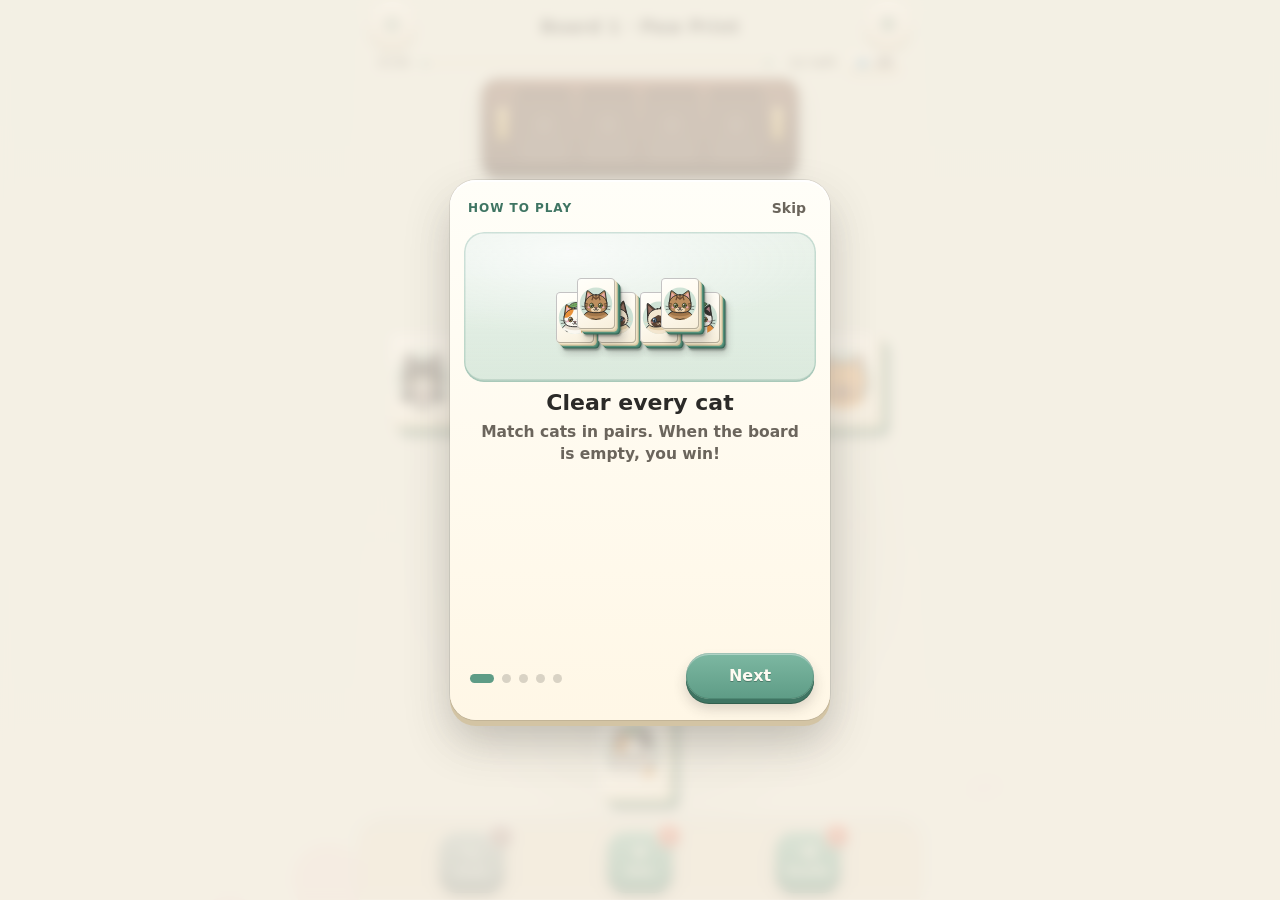
<file: index.html>
<!DOCTYPE html>
<html lang="en">
<head>
<meta charset="UTF-8">
<meta name="viewport" content="width=device-width, initial-scale=1, viewport-fit=cover, user-scalable=no">
<meta name="theme-color" content="#F6F0E4">
<meta name="description" content="Purrjong — cozy cat mahjong solitaire. Send kitties to the shelf and match pairs across 110 boards in 11 chapters, and hunt for rare cats.">
<title>Purrjong: Cat Mahjong Puzzle</title>
<link rel="icon" href="art/favicon.svg" type="image/svg+xml">
<link rel="icon" href="art/favicon-32.png" type="image/png" sizes="32x32">
<link rel="apple-touch-icon" sizes="180x180" href="art/apple-touch-icon.png">
<link rel="manifest" href="art/manifest.webmanifest">
<meta name="application-name" content="Purrjong">
<meta name="apple-mobile-web-app-capable" content="yes">
<meta name="mobile-web-app-capable" content="yes">
<meta name="apple-mobile-web-app-status-bar-style" content="default">
<meta name="apple-mobile-web-app-title" content="Purrjong">
<meta name="purrjong-version" content="5.5.1-202611261630">
<link rel="stylesheet" href="src/tile.css?v=5.5.1-202611261630">
<link rel="stylesheet" href="src/app.css?v=5.5.1-202611261630">
</head>
<body>
<div class="scene" id="scene" aria-hidden="true"></div>
<div class="ambience" id="ambience" aria-hidden="true"></div>
<div class="app" id="app">

  <!-- HOME / BOARD SELECT -->
  <section class="screen" id="home" hidden>
    <header class="home-head">
      <div class="home-tools"><button class="icon-btn shop-btn" id="btnShop" aria-label="Shop"><svg viewBox="0 0 24 24" aria-hidden="true"><path d="M5.5 8.5h13l-1 11.5h-11z"/><path d="M9 10V7a3 3 0 0 1 6 0v3"/></svg></button><button class="purse" id="purseHome" aria-label="Your fish: what they are for"></button><button class="icon-btn help-btn" id="btnHelp" aria-label="How to play">?</button></div>
    </header>
    <div class="home-scroll" id="homeScroll">
    <section class="hero" id="hero">
      <div class="hero-scene" id="heroScene" aria-hidden="true"></div>
      <div class="hero-cats" aria-hidden="true"><img class="hero-cat c1" src="art/cats/sleepy.svg" alt=""><img class="hero-cat c2" src="art/cats/tabby.svg" alt=""><img class="hero-cat c3" src="art/cats/calico.svg" alt=""></div>
      <div class="logo hero-logo" aria-label="Purrjong">
        <img class="logo-mark" src="art/logo.svg" alt="" width="76" height="76">
        <div class="hero-words"><div class="logo-text"><span>Purr</span><b>jong</b></div><small class="hero-tag">Cozy cat mahjong</small></div>
      </div>
      <button class="play-cta" id="btnPlay"><span class="play-ico" aria-hidden="true"><svg viewBox="0 0 24 24"><path d="M8 5.5v13l10.5-6.5z"/></svg></span><span class="play-txt"><b id="playLabel">Play Board 1</b><small id="playMeta">Paw Print · Tea Garden</small></span></button>
    </section>
    <button class="daily-card" id="btnDaily" hidden>
      <div class="daily-cal" aria-hidden="true"><small id="dailyMon">OCT</small><b id="dailyDay">7</b></div>
      <div class="daily-body">
        <strong id="dailyLabel">Today's puzzle</strong>
        <span id="dailyMeta">Unlocks after Board 6</span>
      </div>
      <span class="daily-go">Play</span>
      <img class="daily-peek" src="art/cats/lucky-gold.svg" alt="" aria-hidden="true">
    </button>
    <h2 class="home-h"><span>Chapters</span></h2>
    <div class="board-grid" id="boardGrid"></div>
    </div>
    <div class="home-actions">
      <button class="pill" id="btnAlbum">Album <span id="albumCount"></span></button>
      <button class="pill ghost" id="btnSettingsHome">Settings</button>
    </div>
  </section>

  <!-- ALBUM -->
  <section class="screen" id="album" hidden>
    <header class="topbar">
      <button class="icon-btn" id="btnAlbumBack" aria-label="Back"><svg viewBox="0 0 24 24"><path d="M15 5 8 12l7 7"/></svg></button>
      <div class="title">Album <small id="albumMet"></small></div>
      <span class="icon-btn spacer"></span>
    </header>
    <div class="album-scroll" id="albumList"></div>
  </section>

  <!-- PLAY -->
  <section class="screen" id="play" hidden>
    <header class="topbar">
      <button class="icon-btn" id="btnHome" aria-label="Home"><svg viewBox="0 0 24 24"><path d="M4 11.5 12 5l8 6.5M6.5 10v8.5h11V10"/></svg></button>
      <div class="title" id="boardLabel">Board 1</div>
      <div class="tip" id="tip" role="status" aria-live="polite"></div>
      <button class="icon-btn" id="btnSettings" aria-label="Settings"><svg viewBox="0 0 24 24"><circle cx="12" cy="12" r="3"/><path d="M12 3v3M12 18v3M3 12h3M18 12h3M5.6 5.6l2.1 2.1M16.3 16.3l2.1 2.1M5.6 18.4l2.1-2.1M16.3 7.7l2.1-2.1"/></svg></button>
    </header>
    <div class="progress">
      <span class="timer" id="timer" role="timer" aria-label="Board time">0:00</span>
      <svg viewBox="0 0 300 12" preserveAspectRatio="none" aria-hidden="true"><path class="track" d="M4,7 C60,4 120,8 180,6 S260,5 296,6"/><path class="ink" id="progressInk" d="M4,7 C60,4 120,8 180,6 S260,5 296,6" pathLength="100"/></svg>
      <span id="tilesLeft">0 left</span>
      <button class="fish-chip" id="pursePlay" aria-label="Your fish: what they are for">🐟 <b id="fishPlay">0</b></button>
    </div>
    <div class="shelf-wrap" id="shelfWrap">
      <div class="shelf" id="shelf" aria-label="Shelf">
        <span class="shelf-cap l" aria-hidden="true"></span>
        <div class="slots" id="slots"><div class="slot"></div><div class="slot"></div><div class="slot"></div><div class="slot"></div></div>
        <span class="shelf-cap r" aria-hidden="true"></span>
      </div>
    </div>
    <div class="board-wrap" id="boardWrap">
      <div id="board" role="application" aria-label="Board"></div>
      <div class="fx" id="fx"></div>
    </div>
    <button class="finish" id="btnFinish" hidden>Finish ✓</button>
    <nav class="tray">
      <button class="seal" id="btnUndo" aria-label="Undo"><svg viewBox="0 0 24 24"><path d="M9 7 4.5 11.5 9 16"/><path d="M5 11.5h9a5 5 0 0 1 0 10h-2"/></svg><span>Undo</span><i class="badge" id="undoBadge">3</i></button>
      <button class="seal" id="btnHint" aria-label="Hint"><svg viewBox="0 0 24 24"><ellipse cx="12" cy="15" rx="4.2" ry="3.6"/><circle cx="6.2" cy="9.6" r="1.9"/><circle cx="9.8" cy="6.4" r="1.9"/><circle cx="14.2" cy="6.4" r="1.9"/><circle cx="17.8" cy="9.6" r="1.9"/></svg><span>Hint</span><i class="badge" id="hintBadge">1</i></button>
      <button class="seal" id="btnShuffle" aria-label="Shuffle"><svg viewBox="0 0 24 24"><path d="M4 7h3.5c4 0 5 10 9 10H20M17 14l3 3-3 3M4 17h3.5c1.6 0 2.6-1.6 3.4-3.4M13.1 9.4C13.9 8 14.9 7 16.5 7H20M17 4l3 3-3 3"/></svg><span>Shuffle</span><i class="badge" id="shuffleBadge">1</i></button>
    </nav>
  </section>

  <!-- flying / shelf tiles, particles, combo text (above the board, below sheets) -->
  <div class="fly" id="fly" aria-hidden="true"><div class="combo" id="combo"></div><div class="rare-banner" id="rareBanner"></div>
    <div class="newcat" id="newCat" hidden><div class="newcat-glow"></div><img alt="" id="newCatImg"><b id="newCatTier">Rare</b><strong>New cat collected!</strong><span id="newCatName"></span><small id="newCatBio"></small></div></div>

  <!-- tray-full sheet (soft fail) -->
  <div class="scrim" id="deadScrim" hidden></div>
  <div class="sheet" id="deadSheet" hidden>
    <div class="grab"></div>
    <img class="sheet-cat" src="art/cats/blue.svg" alt="">
    <h3 id="deadTitle">Out of space!</h3>
    <p id="deadText">All 4 slots filled without a pair.</p>
    <div class="sheet-actions col">
      <button class="pill big" id="deadRevive">Revive (Free)</button>
      <button class="pill ad-pill" id="deadAd" hidden><i class="ad-play" aria-hidden="true">▶</i> Watch ad to Revive</button>
      <small class="sheet-note" id="deadNote">Free once per board</small>
      <div class="sheet-actions">
        <button class="pill ghost" id="deadRetry">Retry board</button>
        <button class="pill ghost" id="deadHome">Home</button>
      </div>
    </div>
  </div>

  <!-- settings sheet -->
  <div class="scrim" id="setScrim" hidden></div>
  <div class="sheet" id="setSheet" hidden>
    <div class="grab"></div>
    <h3>Settings</h3>
    <label class="row"><span>Show blocked tiles<small id="optBlockedNote">Off by default from board 6: harder</small></span><input type="checkbox" id="optBlocked"></label>
    <label class="row"><span>Helper marks (suit + number)</span><input type="checkbox" id="optMarks"></label>
    <div class="row audio-row"><label class="tog"><span>Music</span><input type="checkbox" id="optMusic"></label><input type="range" id="volMusic" min="0" max="100" step="1" aria-label="Music volume"></div>
    <label class="row track-row"><span>Track<small id="optTrackNote">A new track each level</small></span><select id="optTrack" aria-label="Music track"></select></label>
    <div class="row audio-row"><label class="tog"><span>Sound</span><input type="checkbox" id="optSound"></label><input type="range" id="volSound" min="0" max="100" step="1" aria-label="Sound volume"></div>
    <label class="row"><span>Haptics<small id="optHapticsNote">Taps, matches and a full shelf</small></span><input type="checkbox" id="optHaptics"></label>
    <label class="row"><span>Reduce motion</span><input type="checkbox" id="optMotion"></label>
    <button class="row row-btn" id="optHowto"><span>How to Play<small>The rules, the shelf and your helpers</small></span><i aria-hidden="true">›</i></button>
    <button class="row row-btn" id="optResetTips"><span>Reset tips<small>Show the one-time tip cards again</small></span><i aria-hidden="true">↺</i></button>
    <button class="row row-btn" id="optShop"><span>Shop<small>Remove Ads, fish packs, Restore Purchases</small></span><i aria-hidden="true">›</i></button>
    <div class="dev-box" id="devBox">
      <h4>Developer: test mode</h4>
      <p class="dev-status" id="devStatus"></p>
      <label class="row"><span>Unlock all boards<small>Testing only: play any board and the Daily. Off by default (?unlockall=1 for scripts)</small></span><input type="checkbox" id="optUnlockAll"></label>
      <label class="row"><span>Fast test rules<small>30 s instead of 3 min, any board, first session OK</small></span><input type="checkbox" id="optAdFast"></label>
      <div class="dev-btns"><button class="pill ghost small" id="devInter">Force interstitial</button><button class="pill ghost small" id="devReward">Force rewarded</button><button class="pill ghost small" id="devResetBuys">Reset purchases</button></div>
    </div>
    <div class="sheet-actions">
      <button class="pill ghost" id="optRestart">Restart board</button>
      <button class="pill ghost" id="optReset">Reset progress</button>
      <button class="pill" id="optClose">Done</button>
    </div>
  </div>

  <!-- fish sheet: what fish are, how you earn them, what they buy (prices from the real economy, filled by app.js) -->
  <div class="scrim fish-scrim" id="fishScrim" hidden></div>
  <div class="sheet fish-sheet" id="fishSheet" hidden role="dialog" aria-modal="true" aria-labelledby="fishTitle">
    <div class="grab"></div>
    <div class="fish-head"><span class="fish-coin" aria-hidden="true">🐟</span><div><h3 id="fishTitle">Fish</h3><p class="fish-bal">You have <b id="fishBal">0</b> fish</p></div></div>
    <p class="fish-what">Fish are your treats. Earn them by clearing boards, then spend them on extra help when the free helpers run out.</p>
    <button class="fish-free" id="fishAd"><i class="ad-play" aria-hidden="true">▶</i><span><b id="fishAdTitle">Free fish</b><small id="fishAdNote"></small></span><span class="fish-amt" id="fishAdAmt">🐟 +20</span></button>
    <h4 class="fish-h">Earn</h4>
    <ul class="fish-list" id="fishEarn"></ul>
    <h4 class="fish-h">Spend</h4>
    <ul class="fish-list" id="fishSpend"></ul>
    <div class="sheet-actions"><button class="pill ghost" id="fishShop">Shop</button><button class="pill" id="fishClose">Got it</button></div>
  </div>

  <!-- out of free hints / shuffles: watch an ad, spend fish, or not now -->
  <div class="scrim offer-scrim" id="offerScrim" hidden></div>
  <div class="sheet offer-sheet" id="offerSheet" hidden role="dialog" aria-modal="true" aria-labelledby="offerTitle">
    <div class="grab"></div>
    <h3 id="offerTitle">Out of free hints</h3>
    <p id="offerText">Get one more:</p>
    <div class="sheet-actions col">
      <button class="pill big ad-pill" id="offerAd"><i class="ad-play" aria-hidden="true">▶</i> <span id="offerAdText">Watch ad for a free hint</span></button>
      <small class="sheet-note" id="offerAdNote"></small>
      <button class="pill" id="offerFish">Use 60 fish</button>
      <button class="link" id="offerCancel">Not now</button>
    </div>
  </div>

  <!-- shop -->
  <div class="scrim store-scrim" id="storeScrim" hidden></div>
  <div class="sheet store-sheet" id="storeSheet" hidden role="dialog" aria-modal="true" aria-labelledby="storeTitle">
    <div class="grab"></div>
    <div class="store-head"><h3 id="storeTitle">Shop</h3><span class="store-test">Test store · no real charges</span></div>
    <div class="store-list" id="storeList"></div>
    <div class="sheet-actions"><button class="link" id="storeRestore">Restore Purchases</button><button class="pill" id="storeClose">Done</button></div>
    <small class="store-fine">Placeholder prices for testing. The App Store app shows Apple's purchase sheet and real local prices.</small>
  </div>

  <!-- win -->
  <div class="win" id="win" hidden>
    <div class="petals" id="petals"></div>
    <div class="win-card">
      <div class="mat"><img src="art/cats/sleepy.svg" alt=""></div>
      <div class="seal-stamp" id="sealStamp"><span>Cleared</span></div>
      <h2 id="winTitle">Board 1</h2>
      <div class="win-stars" id="winStars" aria-label="stars"></div>
      <div class="parade" id="parade" aria-hidden="true"></div>
      <div class="win-time" id="winTime"></div>
      <div class="win-new" id="winNew" hidden></div>
      <small class="win-stars-note" id="winStarsNote"></small>
      <p id="winText"></p>
      <div class="win-unlock" id="winUnlock" hidden><span class="wu-lock" aria-hidden="true"><svg class="padlock" viewBox="0 0 24 24"><path class="shackle" d="M7.6 11.2V8.3a4.4 4.4 0 0 1 8.8 0v2.9" fill="none" stroke="currentColor" stroke-width="2.5" stroke-linecap="round"/><rect x="4.4" y="10.6" width="15.2" height="11" rx="3.2" fill="currentColor"/><circle cx="12" cy="15.4" r="1.7" fill="#FFFBF2"/><path d="M12 16.4v2.3" stroke="#FFFBF2" stroke-width="1.7" stroke-linecap="round"/></svg></span><span class="wu-txt"><b id="winUnlockTitle">Board 2 unlocked!</b><small id="winUnlockSub"></small></span></div>
      <button class="pill ad-pill win-double" id="winDouble" hidden><i class="ad-play" aria-hidden="true">▶</i> <span id="winDoubleText">Double your fish</span></button>
      <div class="win-fish" id="winFish" hidden><span class="win-fish-ico" aria-hidden="true">🐟</span><span><b>Your first fish!</b> Fish buy extra hints, shuffles, undos and revives.</span><button class="win-fish-more" id="winFishMore">What are fish?</button></div>
      <button class="pill big" id="btnNext">Next</button>
      <button class="link" id="btnWinHome">Boards</button>
    </div>
  </div>

  <!-- one-time contextual tip card (input blocked behind it, timer paused; placed away from the tiles it is about) -->
  <div class="tip-block" id="tipBlock" hidden></div>
  <div class="tipcard" id="tipCard" hidden role="dialog" aria-labelledby="tipCardTitle" aria-describedby="tipCardText">
    <img class="tipcard-cat" src="art/cats/marmalade.svg" alt="">
    <div class="tipcard-body"><b id="tipCardTitle"></b><p id="tipCardText"></p><div class="tipcard-art" id="tipCardArt"></div></div>
    <button class="pill tipcard-ok" id="tipCardOk">Got it</button>
  </div>

  <!-- How to Play intro (first launch, '?' on home, Settings) -->
  <div class="howto" id="howto" hidden role="dialog" aria-modal="true" aria-label="How to play">
    <div class="howto-card">
      <div class="howto-head"><span>How to play</span><button class="howto-skip" id="howtoSkip">Skip</button></div>
      <div class="howto-track" id="howtoTrack"></div>
      <div class="howto-foot"><div class="howto-dots" id="howtoDots"></div><button class="pill" id="howtoNext">Next</button></div>
    </div>
  </div>

  <div class="toast" id="toast"></div>
</div>

<script src="data/data.js?v=5.5.1-202611261630"></script>
<script src="src/core.js?v=5.5.1-202611261630"></script>
<script src="src/rares.js?v=5.5.1-202611261630"></script>
<script src="src/audio.js?v=5.5.1-202611261630"></script>
<script src="src/haptics.js?v=5.5.1-202611261630"></script>
<script src="src/monetize.js?v=5.5.1-202611261630"></script>
<script src="src/progress.js?v=5.5.1-202611261630"></script>
<script src="src/app.js?v=5.5.1-202611261630"></script>
</body>
</html>
</file>
<file: src/tile.css>
/* Purrjong tile skin (v5 "depth"): 3:4 ivory face with a soft top-left highlight, a thick two-material
   body (3 ivory bands over 3 jade bands) drawn down-right, a tight contact shadow and a drop shadow that
   grows with the layer (--z). All pre-baked box-shadows: no filters, nothing animated per frame.
   Size via --tw (tile width). */
.tile {
  --tw: 48px;
  --b: calc(var(--tw) * 0.024);
  position: relative;
  width: var(--tw);
  height: calc(var(--tw) * 4 / 3);
  border-radius: calc(var(--tw) * 0.11);
  background: linear-gradient(155deg, #FFFFFA 0%, #FFFBF2 42%, #F7EEDA 100%);
  box-shadow:
    inset 0 0 0 1px rgba(43, 42, 40, 0.28),
    inset calc(var(--tw) * 0.03) calc(var(--tw) * 0.03) 0 0 rgba(255, 255, 255, 0.85),
    inset calc(var(--tw) * -0.02) calc(var(--tw) * -0.025) 0 0 rgba(214, 196, 158, 0.38),
    var(--b) var(--b) 0 0 #F0E4C9,
    calc(var(--b) * 2) calc(var(--b) * 2) 0 0 #E6D7B6,
    calc(var(--b) * 3) calc(var(--b) * 3) 0 0 #D8C59E,
    calc(var(--b) * 4) calc(var(--b) * 4) 0 0 #5B9880,
    calc(var(--b) * 5) calc(var(--b) * 5) 0 0 #4A8470,
    calc(var(--b) * 6) calc(var(--b) * 6) 0 0 #386A58,
    calc(var(--b) * 6 + 1px) calc(var(--b) * 6 + 2px) 2px 0 rgba(30, 40, 34, 0.35),
    calc(var(--b) * 6 + 2px + var(--z, 0) * 1.5px) calc(var(--b) * 6 + 5px + var(--z, 0) * 2.5px) calc(7px + var(--z, 0) * 3px) 0 rgba(43, 42, 40, calc(0.2 + var(--z, 0) * 0.03));
  display: flex;
  align-items: center;
  justify-content: center;
  box-sizing: border-box;
}
.tile img, .tile .art {
  width: 94%;
  height: auto;
  aspect-ratio: 1;
  display: block;
  pointer-events: none;
  user-select: none;
  -webkit-user-drag: none;
}
.tile.bonus {
  outline: calc(var(--tw) * 0.035) solid #C9A44C;
  outline-offset: calc(var(--tw) * -0.075);
}
</file>
<file: src/app.css>
:root {
  --paper: #F6F0E4; --paper-shade: #EAE0CC; --ink: #2B2A28; --ink-soft: #6B655C;
  --jade: #5E9C86; --jade-deep: #3F7563; --celadon: #CFE3D6; --amber-tea: #F3D9A9;
  --indigo-mist: #C9CFE8; --sakura-mist: #F8DDE2; --sakura: #F2B8C2; --vermilion: #D9583B;
  --gold: #C9A44C; --ivory: #FFFBF2;
  --font: ui-rounded, "SF Pro Rounded", "SF Pro Text", "Nunito", "Quicksand", "Varela Round", system-ui, -apple-system, sans-serif;
  --safe-b: env(safe-area-inset-bottom, 0px);
  --safe-t: env(safe-area-inset-top, 0px);
}
* { box-sizing: border-box; -webkit-tap-highlight-color: transparent; }
html, body { margin: 0; height: 100%; background: var(--paper); color: var(--ink); font-family: var(--font); overflow: hidden; touch-action: manipulation; -webkit-user-select: none; user-select: none; }
body {
  background: var(--paper);
}
button { font: inherit; color: inherit; border: 0; background: none; cursor: pointer; padding: 0; }
[hidden] { display: none !important; }
.app { position: relative; height: 100%; max-width: 560px; margin: 0 auto; }
.screen { position: absolute; inset: 0; display: flex; flex-direction: column; padding-top: var(--safe-t); }

/* ---------- top bar ---------- */
.topbar { flex: 0 0 auto; height: 52px; display: flex; align-items: center; justify-content: space-between; padding: 0 10px; }
.topbar .title { font-weight: 800; font-size: 18px; letter-spacing: .01em; text-align: center; }
.topbar .title small { display: block; font-size: 12px; font-weight: 600; color: var(--ink-soft); }
.icon-btn { width: 44px; height: 44px; border-radius: 50%; display: grid; place-items: center; background: var(--paper-shade); }
.icon-btn.spacer { background: none; }
.icon-btn svg { width: 22px; height: 22px; fill: none; stroke: var(--ink); stroke-width: 2; stroke-linecap: round; stroke-linejoin: round; }
.icon-btn:active { transform: scale(.94); }

.progress { flex: 0 0 auto; display: flex; align-items: center; gap: 10px; padding: 0 18px 2px; }
.progress svg { flex: 1; height: 12px; overflow: visible; }
.progress path { fill: none; stroke-linecap: round; }
.progress .track { stroke: var(--paper-shade); stroke-width: 5; }
.progress .ink { stroke: var(--jade); stroke-width: 5; stroke-dasharray: 0 100; transition: stroke-dasharray .4s ease; }
.progress span { font-size: 13px; font-weight: 700; color: var(--ink-soft); min-width: 52px; text-align: right; font-variant-numeric: tabular-nums; }

.tip { position: absolute; top: 2px; left: 50%; z-index: 30; max-width: calc(100% - 24px); transform: translate(-50%, -4px); padding: 5px 12px; border-radius: 14px; background: rgba(255, 251, 242, .92); box-shadow: 0 1px 0 rgba(43, 42, 40, .08), 0 4px 12px rgba(43, 42, 40, .1); text-align: center; font-size: 13.5px; font-weight: 800; line-height: 1.25; color: var(--jade-deep); opacity: 0; pointer-events: none; transition: opacity .28s cubic-bezier(.22, 1, .36, 1), transform .28s cubic-bezier(.22, 1, .36, 1); }
.tip.show { opacity: 1; transform: translate(-50%, 0); }

/* ---------- board ---------- */
.board-wrap { position: relative; isolation: isolate; z-index: 0; flex: 1 1 auto; min-height: 0; display: flex; align-items: center; justify-content: center; } /* keeps tile z-indexes under sheets/win */
#board { position: relative; }
.fx { position: absolute; inset: 0; pointer-events: none; overflow: visible; }
#board .tile { position: absolute; cursor: pointer; transition: transform .16s cubic-bezier(.22, 1, .36, 1), filter .2s ease, opacity .2s ease; will-change: transform; touch-action: manipulation; }
#board .tile .mark { position: absolute; top: 3%; left: 6%; font-size: calc(var(--tw) * .17); font-weight: 800; line-height: 1; color: var(--ink); opacity: .7; display: none; }
.marks #board .tile .mark { display: block; }
#board .tile.blocked { cursor: default; }
.dim #board .tile.blocked { filter: brightness(.9) saturate(.62); }
.dim #board .tile.blocked img { opacity: .9; } /* no blocked tell unless dimming is on */
.dim #board .tile.blocked::before { content: ""; position: absolute; inset: 0; border-radius: inherit; background: rgba(214, 204, 186, .34); pointer-events: none; z-index: 1; }
#board .tile::after { content: ""; position: absolute; inset: 0; border-radius: inherit; pointer-events: none; opacity: 0; }
#board .tile.press { transform: translateY(1.5px) scale(.955); transition-duration: .07s; filter: brightness(.97); }
#board .tile.lift { transform: translateY(-3px) scale(1.04); transition-duration: .1s; }
#board .tile.hint::after { animation: hintPulse .7s ease-in-out 2; box-shadow: 0 0 0 3px var(--celadon), 0 0 12px 4px rgba(207, 227, 214, .95); background: rgba(207, 227, 214, .45); }
@keyframes hintPulse { 0%, 100% { opacity: 0; } 50% { opacity: 1; } }
#board .tile.wiggle { animation: wiggle .16s ease-in-out 4 alternate; }
@keyframes wiggle { from { transform: rotate(-4deg); } to { transform: rotate(4deg); } }
#board .tile.leave { pointer-events: none; transition: transform .26s cubic-bezier(.5, 0, .7, .4), opacity .26s ease; opacity: 0; }
#board .tile.enter { animation: enter .22s ease-out; }
@keyframes enter { from { transform: scale(.7); opacity: 0; } to { transform: none; opacity: 1; } }
#board .tile.flip { animation: flip .32s ease-in-out; }
@keyframes flip { 50% { transform: scaleX(.05); } }
.puff { position: absolute; width: 18px; height: 18px; margin: -9px 0 0 -9px; animation: puff .7s ease-out forwards; }
.puff svg { width: 100%; height: 100%; fill: var(--jade-deep); }
@keyframes puff { from { transform: translate(0, 0) scale(.4) rotate(0); opacity: .95; } to { transform: translate(var(--dx), var(--dy)) scale(1) rotate(var(--r)); opacity: 0; } }
.purr { position: absolute; transform: translate(-50%, -50%); font-weight: 900; color: var(--jade-deep); font-size: 15px; animation: rise .9s ease-out forwards; white-space: nowrap; }
@keyframes rise { from { opacity: 0; transform: translate(-50%, -30%); } 20% { opacity: 1; } to { opacity: 0; transform: translate(-50%, -160%); } }

/* ---------- tray ---------- */
.tray { flex: 0 0 auto; height: calc(76px + var(--safe-b)); padding: 6px 28px var(--safe-b); display: flex; justify-content: space-around; align-items: center; background: var(--paper-shade); border-radius: 22px 22px 0 0; box-shadow: 0 -1px 0 rgba(43, 42, 40, .08); }
.seal { position: relative; width: 56px; height: 56px; border-radius: 50%; background: var(--jade); color: var(--ivory); display: flex; flex-direction: column; align-items: center; justify-content: center; gap: 1px; box-shadow: inset 0 -3px 0 var(--jade-deep), 0 2px 6px rgba(43, 42, 40, .18); transition: transform .1s; }
.seal svg { width: 22px; height: 22px; fill: none; stroke: var(--ivory); stroke-width: 2.2; stroke-linecap: round; stroke-linejoin: round; }
.seal#btnHint svg { fill: var(--ivory); stroke: none; }
.seal span { font-size: 10px; font-weight: 800; letter-spacing: .02em; }
.seal:active { transform: translateY(1px); background: var(--jade-deep); box-shadow: inset 0 0 0 var(--jade-deep); }
.seal:disabled { opacity: .45; }
.badge { position: absolute; top: -3px; right: -5px; min-width: 21px; height: 21px; padding: 0 5px; border-radius: 11px; background: var(--vermilion); color: var(--ivory); font: 800 12px/21px var(--font); font-style: normal; text-align: center; box-shadow: 0 0 0 2px var(--paper-shade); }
.badge.fish { background: var(--gold); }

.finish { position: absolute; left: 50%; bottom: calc(92px + var(--safe-b)); transform: translateX(-50%); z-index: 50; height: 44px; padding: 0 22px; border-radius: 22px; background: var(--jade-deep); color: var(--ivory); font-weight: 800; font-size: 16px; box-shadow: 0 4px 14px rgba(43, 42, 40, .25); animation: pop .3s ease-out; }
@keyframes pop { from { transform: translateX(-50%) scale(.6); opacity: 0; } }

/* ---------- pills, sheets ---------- */
.pill { height: 46px; padding: 0 22px; border-radius: 23px; background: var(--jade); color: var(--ivory); font-weight: 800; font-size: 16px; box-shadow: inset 0 -3px 0 var(--jade-deep); }
.pill.ghost { background: var(--paper-shade); color: var(--ink); box-shadow: inset 0 -2px 0 rgba(43, 42, 40, .12); }
.pill.big { height: 52px; min-width: 180px; font-size: 18px; }
.pill:disabled { opacity: .45; }
.link { margin-top: 10px; color: var(--ink-soft); font-weight: 700; font-size: 14px; padding: 8px; }
.scrim { position: absolute; inset: 0; z-index: 80; background: rgba(43, 42, 40, .28); animation: fade .2s; }
@keyframes fade { from { opacity: 0; } }
.sheet { position: absolute; left: 0; right: 0; bottom: 0; z-index: 81; background: var(--paper); border-radius: 22px 22px 0 0; padding: 10px 22px calc(22px + var(--safe-b)); text-align: center; box-shadow: 0 -8px 30px rgba(43, 42, 40, .18); animation: up .26s ease-out; }
@keyframes up { from { transform: translateY(100%); } }
.sheet .grab { width: 40px; height: 5px; border-radius: 3px; background: var(--paper-shade); margin: 0 auto 8px; }
.sheet h3 { margin: 4px 0 6px; font-size: 20px; }
.sheet p { margin: 0 0 16px; color: var(--ink-soft); font-size: 15px; line-height: 1.4; }
.sheet .sheet-cat { width: 74px; height: 74px; }
.sheet-actions { display: flex; gap: 10px; justify-content: center; flex-wrap: wrap; }
.sheet .row { display: flex; justify-content: space-between; align-items: center; padding: 12px 4px; border-bottom: 1px solid var(--paper-shade); font-weight: 700; text-align: left; }
.sheet .row input { width: 22px; height: 22px; accent-color: var(--jade); }
.sheet .sheet-actions { margin-top: 16px; }

.toast { position: absolute; left: 50%; bottom: calc(100px + var(--safe-b)); transform: translate(-50%, 10px); z-index: 90; background: var(--ink); color: var(--ivory); padding: 10px 16px; border-radius: 18px; font-size: 14px; font-weight: 700; opacity: 0; pointer-events: none; transition: opacity .2s, transform .2s; max-width: 88%; text-align: center; }
.toast.show { opacity: .94; transform: translate(-50%, 0); }

/* ---------- win ---------- */
.win { position: absolute; inset: 0; z-index: 100; display: grid; place-items: center; background: rgba(246, 240, 228, .82); animation: fade .3s; }
.win-card { position: relative; width: min(88%, 340px); background: var(--ivory); border-radius: 24px; padding: 22px 22px 16px; text-align: center; box-shadow: 0 0 0 1px rgba(43, 42, 40, .12), 0 16px 40px rgba(43, 42, 40, .18); display: flex; flex-direction: column; align-items: center; }
.win-card h2 { margin: 6px 0 4px; font-size: 22px; }
.win-card p { margin: 0 0 16px; color: var(--ink-soft); font-size: 15px; line-height: 1.45; }
.mat { width: 150px; height: 112px; border-radius: 50% / 40%; background: var(--celadon); display: grid; place-items: center; overflow: visible; }
.mat img { width: 130px; height: 130px; margin-top: -26px; }
.seal-stamp { position: absolute; top: -14px; right: -10px; width: 84px; height: 84px; border-radius: 14px; background: var(--vermilion); color: var(--ivory); display: grid; place-items: center; transform: rotate(-9deg); box-shadow: inset 0 0 0 3px var(--vermilion), inset 0 0 0 5px rgba(255, 251, 242, .8); animation: stamp .45s cubic-bezier(.2, 1.4, .4, 1) .35s both; }
.seal-stamp span { font-weight: 900; font-size: 17px; letter-spacing: .03em; }
@keyframes stamp { from { transform: rotate(-9deg) scale(2.2); opacity: 0; } to { transform: rotate(-9deg) scale(1); opacity: 1; } }
.petals { position: absolute; inset: 0; pointer-events: none; overflow: hidden; }
.petal { position: absolute; top: -20px; width: 14px; height: 14px; animation: fall 2s linear forwards; }
.petal svg { width: 100%; height: 100%; }
@keyframes fall { to { transform: translate(var(--dx), 110vh) rotate(var(--r)); } }

/* ---------- home ---------- */
.home-head { display: flex; align-items: center; justify-content: space-between; padding: 18px 20px 0; }
.logo { font-size: 34px; font-weight: 900; letter-spacing: -.01em; }
.logo b { color: var(--jade); }
.purse { display: flex; gap: 8px; font-weight: 800; font-size: 14px; }
.purse span { background: var(--paper-shade); border-radius: 14px; padding: 5px 10px; }
.home-sub { margin: 2px 20px 12px; color: var(--ink-soft); font-weight: 700; }
.board-grid { flex: 1 1 auto; overflow-y: auto; padding: 4px 16px 16px; display: grid; grid-template-columns: repeat(3, 1fr); gap: 12px; align-content: start; }
.bcard { position: relative; background: var(--ivory); border-radius: 16px; padding: 10px 8px 9px; text-align: center; box-shadow: 0 0 0 1px rgba(43, 42, 40, .1), 3px 3px 0 #E3D4B4, 5px 5px 0 var(--jade-deep); }
.bcard:active { transform: translate(2px, 2px); box-shadow: 0 0 0 1px rgba(43, 42, 40, .1), 1px 1px 0 #E3D4B4, 2px 2px 0 var(--jade-deep); }
.bcard .num { font-size: 22px; font-weight: 900; }
.bcard .nm { font-size: 12px; font-weight: 700; color: var(--ink-soft); }
.bcard .meta { font-size: 11px; color: var(--ink-soft); margin-top: 2px; }
.bcard svg.shape { width: 100%; height: 54px; margin: 4px 0; }
.bcard .mini-seal { position: absolute; top: 6px; right: 6px; width: 30px; height: 30px; border-radius: 7px; background: var(--vermilion); color: var(--ivory); font-size: 8px; font-weight: 900; display: grid; place-items: center; transform: rotate(-9deg); }
.bcard .new { position: absolute; top: 7px; left: 8px; font-size: 10px; font-weight: 800; color: var(--jade-deep); }
.bcard.seasons { box-shadow: 0 0 0 2px var(--gold), 3px 3px 0 #E3D4B4, 5px 5px 0 var(--jade-deep); }
.home-actions { flex: 0 0 auto; display: flex; gap: 10px; justify-content: center; padding: 10px 16px calc(16px + var(--safe-b)); background: var(--paper-shade); border-radius: 22px 22px 0 0; }

/* ---------- album ---------- */
.album-scroll { flex: 1; overflow-y: auto; padding: 4px 14px 24px; }
.album-scroll h4 { margin: 14px 4px 8px; font-size: 15px; color: var(--jade-deep); }
.album-grid { display: grid; grid-template-columns: repeat(2, 1fr); gap: 10px; }
.acard { background: var(--ivory); border-radius: 16px; padding: 10px; display: flex; gap: 10px; align-items: center; box-shadow: 0 0 0 1px rgba(43, 42, 40, .1); }
.acard img { width: 64px; height: 64px; flex: 0 0 auto; }
.acard.locked img { filter: brightness(0) opacity(.14); }
.acard b { display: block; font-size: 14px; }
.acard small { display: block; font-size: 11px; color: var(--ink-soft); line-height: 1.3; margin-top: 2px; }
.acard .stamp { display: inline-block; margin-top: 4px; font-size: 10px; font-weight: 800; color: var(--vermilion); }
.reduce-motion *, .reduce-motion *::after, .reduce-motion *::before { animation-duration: .01ms !important; animation-iteration-count: 1 !important; transition-duration: .01ms !important; }

/* ---------- scenic backgrounds ---------- */
.scene {
  position: fixed; inset: 0; z-index: 0; pointer-events: none;
  background-color: var(--paper);
  background-image: url('../art/scenes/garden.svg');
  background-size: cover; background-position: center top;
  transition: opacity .5s ease;
}
.scene.teahouse { background-image: url('../art/scenes/teahouse.svg'); }
.scene.nightmarket { background-image: url('../art/scenes/nightmarket.svg'); }
.ambience {
  position: fixed; inset: 0; z-index: 1; pointer-events: none; overflow: hidden;
}
.ambience .drift {
  position: absolute; top: -20px; width: 10px; height: 10px; opacity: .45;
  animation: driftFall linear infinite;
}
.ambience .drift svg { width: 100%; height: 100%; }
@keyframes driftFall {
  0% { transform: translate(0, -10px) rotate(0); opacity: 0; }
  10% { opacity: .5; }
  100% { transform: translate(var(--dx), 110vh) rotate(var(--r)); opacity: 0; }
}
.app { position: relative; z-index: 2; height: 100%; max-width: 560px; margin: 0 auto; }
html, body { background: transparent; }

/* ---------- logo ---------- */
.logo { display: flex; align-items: center; gap: 8px; font-size: 30px; font-weight: 900; letter-spacing: -.01em; }
.logo-mark { width: 40px; height: 40px; border-radius: 10px; box-shadow: 0 1px 0 rgba(43,42,40,.12); }
.logo-text span { color: var(--ink); }
.logo-text b { color: var(--jade); }

/* ---------- daily card ---------- */
.daily-card {
  margin: 0 16px 12px; padding: 12px 14px; border-radius: 16px;
  background: linear-gradient(135deg, var(--ivory), var(--amber-tea));
  box-shadow: 0 0 0 1px rgba(43,42,40,.1), 3px 3px 0 #E3D4B4, 5px 5px 0 var(--jade-deep);
  display: flex; align-items: center; gap: 12px; text-align: left;
}
.daily-card:active { transform: translate(2px, 2px); box-shadow: 0 0 0 1px rgba(43,42,40,.1), 1px 1px 0 #E3D4B4, 2px 2px 0 var(--jade-deep); }
.daily-seal {
  width: 44px; height: 44px; border-radius: 10px; background: var(--vermilion); color: var(--ivory);
  font-size: 11px; font-weight: 900; display: grid; place-items: center; transform: rotate(-8deg);
  box-shadow: inset 0 0 0 2px rgba(255,251,242,.55);
}
.daily-body { flex: 1; min-width: 0; }
.daily-body strong { display: block; font-size: 15px; }
.daily-body span { display: block; font-size: 12px; color: var(--ink-soft); font-weight: 600; margin-top: 2px; }
.daily-go { font-weight: 800; color: var(--jade-deep); font-size: 14px; }
.daily-card.done { opacity: .72; }
.daily-card.done .daily-go { color: var(--vermilion); }

/* ---------- onboarding coach ---------- */
.coach { position: absolute; inset: 0; pointer-events: none; z-index: 40; }
.coach .paw {
  position: absolute; width: 44px; height: 44px; margin: -8px 0 0 -8px;
  animation: pawTap 1.2s ease-in-out infinite;
  filter: drop-shadow(0 2px 4px rgba(43,42,40,.25));
}
.coach .paw svg { width: 100%; height: 100%; fill: var(--jade-deep); }
.coach-ring {
  position: absolute; border-radius: 14%;
  box-shadow: 0 0 0 3px var(--jade), 0 0 0 8px rgba(94,156,134,.28);
  animation: coachPulse 1.2s ease-in-out infinite;
  pointer-events: none;
}
@keyframes pawTap {
  0%, 100% { transform: translate(6px, 6px) scale(1); opacity: .95; }
  40% { transform: translate(0, 0) scale(.92); opacity: 1; }
  60% { transform: translate(2px, 2px) scale(1); }
}
@keyframes coachPulse {
  0%, 100% { opacity: .55; }
  50% { opacity: 1; }
}

/* ---------- board card lucky accent ---------- */
.bcard.lucky { box-shadow: 0 0 0 2px var(--gold), 3px 3px 0 #E3D4B4, 5px 5px 0 var(--jade-deep); }
.bcard.lucky .nm::after { content: " ★"; color: var(--gold); }

/* ---------- home chapter chip ---------- */
.home-sub {
  display: inline-flex; align-items: center; gap: 6px;
  margin: 2px 20px 10px; padding: 4px 10px; border-radius: 999px;
  background: rgba(255,251,242,.72); backdrop-filter: blur(4px);
}

/* paper panels slightly translucent over scenes */
.screen#home, .screen#album { background: linear-gradient(180deg, rgba(246,240,228,.55), rgba(246,240,228,.78)); }
.screen#play { background: linear-gradient(180deg, rgba(246,240,228,.42), rgba(246,240,228,.18) 40%, rgba(246,240,228,.42)); }
.tray { background: rgba(234,224,204,.92); backdrop-filter: blur(8px); }
.home-actions { background: rgba(234,224,204,.92); backdrop-filter: blur(8px); }
.topbar .icon-btn { background: rgba(234,224,204,.85); }
.bcard { background: rgba(255,251,242,.94); }
.acard { background: rgba(255,251,242,.94); }
.win { background: rgba(246,240,228,.88); }

/* v3 harder retune: Hard badge, star rating, blocked-tiles note */
.bcard .bfoot { display: flex; justify-content: center; align-items: center; gap: 6px; margin-top: 4px; min-height: 16px; }
.bcard .hard-badge { font-size: 9px; font-weight: 900; letter-spacing: .04em; text-transform: uppercase; color: var(--ivory); background: var(--vermilion); border-radius: 6px; padding: 2px 5px; transform: rotate(-4deg); }
.bcard .stars { font-size: 12px; line-height: 1; color: rgba(43, 42, 40, .28); letter-spacing: 1px; }
.bcard .stars b, .win-stars b { color: var(--gold); font-weight: 400; }
.hard-pill { display: inline-block; vertical-align: 2px; margin-left: 4px; font-size: 10px; font-weight: 900; letter-spacing: .04em; text-transform: uppercase; color: var(--ivory); background: var(--vermilion); border-radius: 6px; padding: 2px 6px; }
.win-stars { font-size: 30px; line-height: 1; margin: 2px 0 2px; color: rgba(43, 42, 40, .22); letter-spacing: 4px; }
.win-stars-note { display: block; font-size: 12px; color: var(--ink-soft); margin-bottom: 6px; }
.sheet .row small { display: block; font-size: 11px; font-weight: 600; color: var(--ink-soft); margin-top: 2px; }

/* ---------- v4 shelf (tray) ---------- */
:root { --ttw: clamp(40px, 6.4vh, 54px); --slot-gap: clamp(6px, 1.2vh, 10px); }
.shelf-wrap { flex: 0 0 auto; display: flex; justify-content: center; padding: 4px 12px 8px; position: relative; z-index: 1; }
.shelf {
  position: relative; display: flex; align-items: center; gap: 10px; padding: 8px 16px 10px; border-radius: 16px;
  background:
    repeating-linear-gradient(176deg, rgba(255, 220, 180, .05) 0 2px, rgba(0, 0, 0, 0) 2px 9px),
    linear-gradient(180deg, #74452f 0%, #573322 48%, #3f2418 100%);
  box-shadow: inset 0 1px 0 rgba(255, 226, 190, .32), inset 0 -2px 0 rgba(0, 0, 0, .28), 0 0 0 1px rgba(43, 26, 18, .75), 0 3px 0 #2c1a12, 0 8px 18px rgba(43, 42, 40, .22);
  transition: box-shadow .3s ease;
}
.shelf::before { /* vermilion lacquer lip */
  content: ""; position: absolute; left: 12px; right: 12px; top: 3px; height: 2px; border-radius: 2px; background: linear-gradient(90deg, rgba(217, 88, 59, 0), rgba(217, 88, 59, .75) 18%, rgba(217, 88, 59, .75) 82%, rgba(217, 88, 59, 0));
}
.shelf-cap { width: 9px; height: 30px; border-radius: 5px; background: linear-gradient(180deg, #E6C774, #B88D34); box-shadow: inset 0 1px 0 rgba(255, 245, 210, .7), 0 1px 0 rgba(0, 0, 0, .35); }
.slots { display: flex; gap: var(--slot-gap); }
.slot { position: relative; width: var(--ttw); height: calc(var(--ttw) * 4 / 3); border-radius: calc(var(--ttw) * .12); background: rgba(246, 240, 228, .1); box-shadow: inset 0 2px 5px rgba(0, 0, 0, .4), inset 0 0 0 1px rgba(255, 235, 200, .14); }
.slot::after { /* faint paw watermark */
  content: ""; position: absolute; inset: 28%; opacity: .16;
  background: no-repeat center / contain url('data:image/svg+xml;utf8,<svg xmlns="http://www.w3.org/2000/svg" viewBox="0 0 24 24" fill="%23F6F0E4"><ellipse cx="12" cy="15.5" rx="5" ry="4.2"/><circle cx="5.4" cy="9.6" r="2.2"/><circle cx="9.5" cy="5.8" r="2.2"/><circle cx="14.5" cy="5.8" r="2.2"/><circle cx="18.6" cy="9.6" r="2.2"/></svg>');
}
.shelf.warn { box-shadow: inset 0 1px 0 rgba(255, 226, 190, .32), inset 0 -2px 0 rgba(0, 0, 0, .28), 0 0 0 1px rgba(43, 26, 18, .75), 0 3px 0 #2c1a12, 0 0 0 4px rgba(201, 164, 76, .45), 0 8px 18px rgba(43, 42, 40, .22); }
.shelf.full { box-shadow: inset 0 1px 0 rgba(255, 226, 190, .32), inset 0 -2px 0 rgba(0, 0, 0, .28), 0 0 0 1px rgba(43, 26, 18, .75), 0 3px 0 #2c1a12, 0 0 0 4px rgba(217, 88, 59, .55), 0 8px 18px rgba(43, 42, 40, .22); animation: shelfPulse 1.2s ease-in-out infinite; }
@keyframes shelfPulse { 50% { box-shadow: inset 0 1px 0 rgba(255, 226, 190, .32), inset 0 -2px 0 rgba(0, 0, 0, .28), 0 0 0 1px rgba(43, 26, 18, .75), 0 3px 0 #2c1a12, 0 0 0 6px rgba(217, 88, 59, .3), 0 8px 18px rgba(43, 42, 40, .22); } }

/* fly layer: shelf tiles + tiles in flight + particles. Fixed, above the board, below scrims (80). */
.fly { position: fixed; inset: 0; z-index: 60; pointer-events: none; overflow: hidden; contain: layout style; }
.fly .tt { position: absolute; left: 0; top: 0; transform-origin: 0 0; will-change: transform; backface-visibility: hidden; }
.fly .tface { --tw: var(--ttw); will-change: transform, opacity; transform-origin: 50% 60%; }
.fly .tface.hint::after { content: ""; position: absolute; inset: 0; border-radius: inherit; animation: hintPulse .7s ease-in-out 2; box-shadow: 0 0 0 3px var(--celadon), 0 0 12px 4px rgba(207, 227, 214, .95); background: rgba(207, 227, 214, .45); opacity: 0; }
.fly .pt { position: absolute; left: 0; top: 0; width: 18px; height: 18px; margin: -9px 0 0 -9px; z-index: 2; will-change: transform, opacity; }
.fly .pt svg { width: 100%; height: 100%; display: block; }
.fly .glow { position: absolute; left: 0; top: 0; width: 120px; height: 120px; margin: -60px 0 0 -60px; border-radius: 50%; z-index: 1;
  background: radial-gradient(closest-side, rgba(255, 246, 214, .95), rgba(244, 210, 122, .55) 45%, rgba(244, 210, 122, 0)); will-change: transform, opacity; }
.fly .ring { position: absolute; z-index: 2; left: 0; top: 0; width: 64px; height: 64px; margin: -32px 0 0 -32px; border-radius: 50%; border: 3px solid rgba(201, 164, 76, .8); will-change: transform, opacity; }
.combo { position: absolute; left: 0; top: 0; z-index: 3; transform: translate(-50%, 0); white-space: nowrap; font-weight: 900; font-size: 22px; letter-spacing: .01em; color: var(--ivory); opacity: 0;
  -webkit-text-stroke: 5px var(--jade-deep); paint-order: stroke fill; text-shadow: 0 3px 0 rgba(43, 42, 40, .25); will-change: transform, opacity; }
.combo.big { color: #FFF3C8; -webkit-text-stroke-color: var(--vermilion); font-size: 24px; }

/* tray-full sheet + settings rows */
.sheet#deadSheet h3 { color: var(--vermilion); }
.sheet .audio-row { gap: 14px; }
.sheet .audio-row .tog { flex: 0 0 auto; display: flex; align-items: center; gap: 10px; min-width: 104px; justify-content: space-between; }
.sheet .audio-row .tog input { width: 22px; height: 22px; accent-color: var(--jade); }
.sheet .audio-row input[type=range] { flex: 1; min-width: 0; accent-color: var(--jade); height: 22px; }
.sheet .audio-row input[type=range]:disabled { opacity: .35; }
#setSheet { max-height: 92%; overflow-y: auto; }
.sheet .row { padding: 10px 4px; }

/* win: card spring + parade of the board's cats */
.win-card { animation: cardIn .5s cubic-bezier(.34, 1.56, .64, 1) both; }
@keyframes cardIn { from { transform: translateY(24px) scale(.88); opacity: 0; } }
.parade { display: flex; gap: 6px; justify-content: center; height: 40px; margin: 2px 0 6px; }
.parade img { width: 38px; height: 38px; will-change: transform; }
.win-stars b, .win-stars i { display: inline-block; font-style: normal; }
.petal, .rain { position: absolute; top: 0; left: 0; will-change: transform; }
.rain { width: 30px; height: 40px; border-radius: 4px; background: var(--ivory); box-shadow: inset 0 0 0 1px rgba(43, 42, 40, .3), 2px 2px 0 #E3D4B4, 3px 3px 0 var(--jade-deep); display: grid; place-items: center; }
.rain img { width: 92%; }
.petal { animation: none; }

/* tight phones (iPhone SE / 375x667): slimmer header rows */
@media (max-height: 700px) {
  .topbar { height: 46px; }
  .progress { padding-bottom: 0; }
  .shelf { padding: 6px 12px 8px; gap: 8px; }
  .shelf-wrap { padding: 2px 10px 6px; }
  .tray { height: calc(68px + var(--safe-b)); }
  .seal { width: 52px; height: 52px; }
  .finish { bottom: calc(80px + var(--safe-b)); }
}
@media (prefers-reduced-motion: reduce) {
  .shelf.full { animation: none; }
  .tip { transition: opacity .2s; }
}
.fly .tface .mark { position: absolute; top: 3%; left: 6%; font-size: calc(var(--tw) * .17); font-weight: 800; line-height: 1; color: var(--ink); opacity: .7; display: none; }
.marks .fly .tface .mark { display: block; }
.progress svg { min-width: 0; width: 100%; }
.topbar .title { min-width: 0; max-width: calc(100% - 112px); white-space: nowrap; overflow: hidden; text-overflow: ellipsis; }
@media (max-width: 400px) { .topbar .title { font-size: 16px; } .hard-pill { font-size: 9px; padding: 2px 5px; } }

/* Out of space sheet (v4.1) */
.sheet .sheet-actions.col { flex-direction: column; align-items: center; gap: 8px; }
.sheet .sheet-actions.col .sheet-actions { margin-top: 6px; }
.pill.big { min-width: 220px; padding: 15px 28px; font-size: 18px; }
.sheet-note { color: var(--ink-soft, #6b6560); font-size: 13px; }

.sheet .track-row select { max-width: 52%; min-width: 0; font: inherit; font-size: 15px; font-weight: 700; color: var(--ink, #2B2A28);
  padding: 8px 30px 8px 12px; border-radius: 12px; border: 1px solid rgba(43, 42, 40, .18); background: var(--ivory, #FFFDF6);
  -webkit-appearance: none; appearance: none; background-image: linear-gradient(45deg, transparent 50%, #3F7563 50%), linear-gradient(135deg, #3F7563 50%, transparent 50%);
  background-position: calc(100% - 16px) 52%, calc(100% - 11px) 52%; background-size: 5px 5px; background-repeat: no-repeat; }
.sheet .track-row select:disabled { opacity: .4; }

/* board timer (subtle, tabular, pauses visibly) */
.progress .timer { min-width: 0; text-align: left; font-size: 13px; font-weight: 700; color: var(--ink-soft); font-variant-numeric: tabular-nums; opacity: .85; transition: opacity .2s; }
.progress .timer.paused { opacity: .45; }
.bcard .btime { font-size: 10px; font-weight: 700; color: var(--ink-soft); font-variant-numeric: tabular-nums; margin-top: 2px; }
.win-time { display: flex; align-items: baseline; justify-content: center; flex-wrap: wrap; gap: 6px 8px; margin: 2px 0 4px; font-variant-numeric: tabular-nums; }
.win-time .t { font-size: 18px; font-weight: 800; color: var(--ink); }
.win-time small { font-size: 12px; color: var(--ink-soft); }
.win-time .rec { display: inline-block; font-size: 13px; font-weight: 900; letter-spacing: .03em; text-transform: uppercase; color: var(--ivory, #FFFDF6);
  background: linear-gradient(180deg, #E0B04F, #C98E2C); border-radius: 8px; padding: 3px 8px; transform: rotate(-3deg); box-shadow: 0 2px 0 rgba(43,42,40,.18); }
.rec-sparks { position: fixed; width: 0; height: 0; z-index: 120; pointer-events: none; }
.rec-sparks i { position: absolute; left: -4px; top: -4px; width: 8px; height: 8px; border-radius: 50%; background: #E0B04F; box-shadow: 0 0 6px rgba(224,176,79,.8); }
.rec-sparks i:nth-child(3n) { background: #D9534F; } .rec-sparks i:nth-child(3n+1) { background: #5E9C86; }

/* =====================================================================================================
   v5: depth pass (buttons, board, shelf), hint overhaul, header tips, chapters, rare cats
   ===================================================================================================== */

/* ---------- tactile buttons: thick bottom lip, inner highlight, soft drop, press compresses the lip ---------- */
.seal {
  width: 64px; height: 56px; border-radius: 18px; gap: 2px;
  background: linear-gradient(180deg, #7DB8A2 0%, #62A08A 52%, #57937D 100%);
  box-shadow: inset 0 2px 0 rgba(255, 255, 255, .42), inset 0 -2px 0 rgba(30, 60, 50, .16), inset 0 0 0 1px rgba(43, 90, 74, .35),
    0 5px 0 #3F7563, 0 6px 0 #33604f, 0 10px 14px rgba(43, 42, 40, .26);
  transform: translateY(-4px);
  transition: transform .09s cubic-bezier(.3, .7, .4, 1), box-shadow .09s cubic-bezier(.3, .7, .4, 1), filter .09s;
}
.seal svg { filter: drop-shadow(0 1px 0 rgba(30, 60, 50, .45)); }
.seal span { text-shadow: 0 1px 0 rgba(30, 60, 50, .4); font-size: 10.5px; }
.seal:active, .seal.pressed {
  transform: translateY(1px);
  background: linear-gradient(180deg, #6AA690 0%, #57937D 100%);
  box-shadow: inset 0 2px 3px rgba(30, 60, 50, .28), inset 0 0 0 1px rgba(43, 90, 74, .4), 0 0 0 #3F7563, 0 1px 0 #33604f, 0 2px 4px rgba(43, 42, 40, .22);
}
.seal:disabled { opacity: 1; filter: saturate(.25) brightness(1.08); }
.seal:disabled svg, .seal:disabled span { opacity: .6; }
.badge {
  top: -7px; right: -8px; min-width: 22px; height: 22px; line-height: 22px; border-radius: 11px;
  background: linear-gradient(180deg, #EE7A5C 0%, #D9583B 60%, #C24A30 100%);
  box-shadow: 0 0 0 2px var(--ivory), 0 2px 0 2px rgba(120, 40, 20, .35), 0 4px 6px rgba(43, 42, 40, .25), inset 0 1px 0 rgba(255, 255, 255, .45);
  text-shadow: 0 1px 0 rgba(100, 30, 15, .45);
}
.badge.fish { background: linear-gradient(180deg, #F0CF72 0%, #D6AE4E 60%, #B88D34 100%); box-shadow: 0 0 0 2px var(--ivory), 0 2px 0 2px rgba(120, 90, 20, .35), 0 4px 6px rgba(43, 42, 40, .25), inset 0 1px 0 rgba(255, 255, 255, .55); }
.tray { padding-top: 2px; box-shadow: 0 -1px 0 rgba(255, 255, 255, .6) inset, 0 -1px 0 rgba(43, 42, 40, .1), 0 -6px 16px rgba(43, 42, 40, .08); }

.icon-btn {
  background: linear-gradient(180deg, #FFFCF4 0%, #F3EADA 100%) !important;
  box-shadow: inset 0 1.5px 0 #fff, inset 0 0 0 1px rgba(43, 42, 40, .1), 0 3px 0 #D3C4A4, 0 4px 0 #C2B190, 0 7px 10px rgba(43, 42, 40, .16);
  transform: translateY(-2px); transition: transform .08s, box-shadow .08s;
}
.icon-btn svg { stroke: var(--jade-deep); }
.icon-btn:active { transform: translateY(2px); box-shadow: inset 0 2px 3px rgba(43, 42, 40, .12), inset 0 0 0 1px rgba(43, 42, 40, .12), 0 0 0 #D3C4A4, 0 0 0 #C2B190, 0 1px 3px rgba(43, 42, 40, .14); }
.icon-btn.spacer { background: none !important; box-shadow: none; }

.pill {
  background: linear-gradient(180deg, #7DB8A2 0%, #5E9C86 100%);
  box-shadow: inset 0 2px 0 rgba(255, 255, 255, .38), inset 0 0 0 1px rgba(43, 90, 74, .3), 0 4px 0 #3F7563, 0 5px 0 #33604f, 0 9px 14px rgba(43, 42, 40, .2);
  text-shadow: 0 1px 0 rgba(30, 60, 50, .4);
  transform: translateY(-3px); transition: transform .08s, box-shadow .08s;
}
.pill:active { transform: translateY(1px); box-shadow: inset 0 2px 3px rgba(30, 60, 50, .25), inset 0 0 0 1px rgba(43, 90, 74, .35), 0 0 0 #3F7563, 0 1px 0 #33604f, 0 2px 4px rgba(43, 42, 40, .2); }
.pill.ghost {
  background: linear-gradient(180deg, #FFFCF4 0%, #EFE5D2 100%); color: var(--ink); text-shadow: none;
  box-shadow: inset 0 2px 0 #fff, inset 0 0 0 1px rgba(43, 42, 40, .12), 0 4px 0 #D3C4A4, 0 5px 0 #C2B190, 0 9px 14px rgba(43, 42, 40, .14);
}
.pill.ghost:active { box-shadow: inset 0 2px 3px rgba(43, 42, 40, .12), inset 0 0 0 1px rgba(43, 42, 40, .14), 0 0 0 #D3C4A4, 0 1px 0 #C2B190, 0 2px 4px rgba(43, 42, 40, .12); }
.pill:disabled { opacity: .5; transform: none; }
.sheet-actions, .home-actions { padding-top: 14px; }
.finish { box-shadow: inset 0 2px 0 rgba(255, 255, 255, .3), 0 4px 0 #2c5547, 0 8px 16px rgba(43, 42, 40, .3); }
.finish:active { transform: translateX(-50%) translateY(3px); box-shadow: inset 0 2px 3px rgba(0, 0, 0, .2), 0 1px 0 #2c5547, 0 2px 4px rgba(43, 42, 40, .25); }

.bcard {
  background: linear-gradient(170deg, #FFFEF8 0%, #FFF8EA 100%) !important;
  box-shadow: inset 0 2px 0 #fff, 0 0 0 1px rgba(43, 42, 40, .1), 2px 2px 0 #EFE2C5, 4px 4px 0 #DCCAA4, 5px 5px 0 #5B9880, 7px 7px 0 #3F7563, 8px 10px 14px rgba(43, 42, 40, .2);
  transition: transform .08s, box-shadow .08s;
}
.bcard:active { transform: translate(4px, 4px); box-shadow: inset 0 2px 0 #fff, 0 0 0 1px rgba(43, 42, 40, .12), 1px 1px 0 #DCCAA4, 3px 3px 0 #3F7563, 3px 5px 6px rgba(43, 42, 40, .18); }
.bcard.seasons, .bcard.lucky { box-shadow: inset 0 2px 0 #fff, 0 0 0 2px var(--gold), 2px 2px 0 #EFE2C5, 4px 4px 0 #DCCAA4, 5px 5px 0 #5B9880, 7px 7px 0 #3F7563, 8px 10px 14px rgba(43, 42, 40, .2); }
.bcard.is-next { box-shadow: inset 0 2px 0 #fff, 0 0 0 2.5px var(--jade), 0 0 0 6px rgba(94, 156, 134, .2), 2px 2px 0 #EFE2C5, 4px 4px 0 #DCCAA4, 5px 5px 0 #5B9880, 7px 7px 0 #3F7563, 8px 10px 14px rgba(43, 42, 40, .2); }
.bcard .mini-seal { box-shadow: inset 0 0 0 1.5px rgba(255, 251, 242, .6), 0 2px 0 #9e3a24; }
.daily-card { box-shadow: inset 0 2px 0 #fff, 0 0 0 1px rgba(43, 42, 40, .1), 2px 2px 0 #EFE2C5, 4px 4px 0 #DCCAA4, 5px 5px 0 #5B9880, 7px 7px 0 #3F7563, 8px 10px 14px rgba(43, 42, 40, .18); transition: transform .08s, box-shadow .08s; }
.daily-card:active { transform: translate(4px, 4px); box-shadow: 0 0 0 1px rgba(43, 42, 40, .12), 1px 1px 0 #DCCAA4, 3px 3px 0 #3F7563, 3px 5px 6px rgba(43, 42, 40, .16); }
.purse span { background: linear-gradient(180deg, #FFFCF4, #EFE5D2); box-shadow: inset 0 1px 0 #fff, 0 2px 0 #D3C4A4, 0 3px 6px rgba(43, 42, 40, .12); }

/* ---------- board: tiles sit straight on the chapter scene (5.2: the 5.0 celadon mat is gone so the scenes show
   again, as in 4.x). Depth lives on the tiles (thick ivory + jade edges, per-layer drop shadows) plus one soft
   ground shadow under the whole stack: a cheap radial gradient, no filter, nothing animated. ---------- */
#board::before {
  content: ""; position: absolute; z-index: -1; pointer-events: none;
  left: 2%; right: -4%; top: 10%; bottom: calc(var(--tw) * -.42);
  border-radius: 50%;
  background: radial-gradient(closest-side, rgba(30, 40, 34, .24), rgba(30, 40, 34, .12) 55%, rgba(30, 40, 34, 0));
}
.screen#play .board-wrap { padding: 6px 0 8px; }

/* ---------- shelf polish ---------- */
.shelf { padding: 9px 16px 12px; box-shadow: inset 0 1.5px 0 rgba(255, 226, 190, .36), inset 0 -3px 0 rgba(0, 0, 0, .3), 0 0 0 1px rgba(43, 26, 18, .75), 0 4px 0 #3a2217, 0 6px 0 #24150e, 0 12px 22px rgba(43, 42, 40, .28); }
.shelf.warn { box-shadow: inset 0 1.5px 0 rgba(255, 226, 190, .36), inset 0 -3px 0 rgba(0, 0, 0, .3), 0 0 0 1px rgba(43, 26, 18, .75), 0 4px 0 #3a2217, 0 6px 0 #24150e, 0 0 0 4px rgba(201, 164, 76, .5), 0 12px 22px rgba(43, 42, 40, .28); }
.slot { background: linear-gradient(180deg, rgba(20, 10, 6, .32), rgba(246, 240, 228, .08)); box-shadow: inset 0 3px 6px rgba(0, 0, 0, .5), inset 0 -1px 0 rgba(255, 235, 200, .18), inset 0 0 0 1px rgba(255, 235, 200, .12); }
.shelf-cap { height: 34px; box-shadow: inset 0 1px 0 rgba(255, 245, 210, .8), inset 0 -2px 0 rgba(120, 80, 20, .4), 0 2px 0 rgba(0, 0, 0, .4); }

/* ---------- hints: on the tile itself, raised above neighbours, pulsing gold glow + bounce + paw ---------- */
#board .tile.hint { animation: hintBounce 1.1s cubic-bezier(.45, 0, .55, 1) infinite; }
#board .tile.hint::after, .fly .tface.hint::after {
  content: ""; position: absolute; inset: calc(var(--tw) * -.07); border-radius: calc(var(--tw) * .16); pointer-events: none; z-index: 2;
  background: rgba(255, 233, 160, .16);
  box-shadow: 0 0 0 calc(var(--tw) * .05) #F2BE3C, 0 0 0 calc(var(--tw) * .09) rgba(255, 255, 255, .7), 0 0 calc(var(--tw) * .3) calc(var(--tw) * .12) rgba(242, 190, 60, .75);
  opacity: 1; animation: hintGlow 1.1s ease-in-out infinite;
}
@keyframes hintGlow { 0%, 100% { opacity: .62; } 50% { opacity: 1; } }
@keyframes hintBounce { 0%, 100% { transform: translateY(0); } 30% { transform: translateY(calc(var(--tw) * -.12)); } 55% { transform: translateY(0); } 70% { transform: translateY(calc(var(--tw) * -.04)); } }
#board.hinting .tile:not(.hint)::before { content: ""; position: absolute; inset: 0; border-radius: inherit; background: rgba(54, 46, 36, .2); pointer-events: none; z-index: 1; }
.hint-paw, .coach-paw {
  position: absolute; z-index: 4; pointer-events: none; width: calc(var(--tw) * .7); height: calc(var(--tw) * .7); min-width: 30px; min-height: 30px;
  right: calc(var(--tw) * -.34); bottom: calc(var(--tw) * -.3);
  animation: pawPoint 1.1s ease-in-out infinite;
}
.hint-paw svg, .coach-paw svg { width: 100%; height: 100%; display: block; overflow: visible; fill: var(--vermilion); stroke: #fff; stroke-width: 3.5; paint-order: stroke; filter: drop-shadow(0 2px 2px rgba(43, 42, 40, .35)); transform: rotate(-35deg); }
.coach-paw svg { fill: var(--jade-deep); }
@keyframes pawPoint { 0%, 100% { transform: translate(4px, 5px) scale(1); } 45% { transform: translate(-3px, -4px) scale(.9); } }
#board .tile.coach-target::after { content: ""; position: absolute; inset: calc(var(--tw) * -.06); border-radius: calc(var(--tw) * .16); opacity: 1; z-index: 2; pointer-events: none;
  box-shadow: 0 0 0 calc(var(--tw) * .045) var(--jade), 0 0 0 calc(var(--tw) * .12) rgba(94, 156, 134, .3); animation: coachPulse 1.2s ease-in-out infinite; }
.coach { display: none; }

/* ---------- tips live in the header (between the icon buttons), never over the board ---------- */
.topbar { position: relative; }
.topbar .tip {
  top: 50%; left: 58px; right: 58px; max-width: none; transform: translate(0, -50%) scale(.96);
  padding: 4px 10px; border-radius: 12px; font-size: 12.5px; line-height: 1.22;
  display: -webkit-box; -webkit-line-clamp: 2; -webkit-box-orient: vertical; overflow: hidden;
  background: linear-gradient(180deg, #FFFDF6, #F6EEDC); box-shadow: inset 0 1px 0 #fff, 0 0 0 1px rgba(63, 117, 99, .2), 0 2px 0 rgba(63, 117, 99, .25), 0 4px 10px rgba(43, 42, 40, .12);
}
.topbar .tip.show { transform: translate(0, -50%) scale(1); }
.topbar .title { transition: opacity .2s; }
.topbar.tipping .title { opacity: 0; }

/* ---------- home: chapters ---------- */
.home-scroll { flex: 1 1 auto; min-height: 0; overflow-y: auto; -webkit-overflow-scrolling: touch; position: relative; padding: 4px 0 18px; }
.board-grid { display: block; overflow: visible; padding: 0 16px; }
.chapter { margin: 0 0 20px; }
.chap {
  position: relative; overflow: hidden; display: flex; align-items: center; gap: 8px; padding: 11px 14px 15px; border-radius: 18px; margin: 4px 2px 12px;
  background: linear-gradient(90deg, rgba(255, 251, 242, .95) 0%, rgba(255, 251, 242, .86) 52%, rgba(255, 251, 242, .35) 100%), var(--scene) center 30% / cover, var(--paper);
  box-shadow: inset 0 2px 0 rgba(255, 255, 255, .8), 0 0 0 1px rgba(43, 42, 40, .1), 0 4px 0 #D3C4A4, 0 9px 16px rgba(43, 42, 40, .14);
}
.chap-body { flex: 1; min-width: 0; }
.chap-body small { display: block; font-size: 11px; font-weight: 800; letter-spacing: .06em; text-transform: uppercase; color: var(--jade-deep); }
.chap-body b { display: block; font-size: 20px; font-weight: 900; line-height: 1.15; }
.chap-body span { display: block; font-size: 12px; font-weight: 700; color: var(--ink-soft); margin-top: 1px; }
.chap-body em { font-style: normal; color: #A8822C; }
.chap-new { font-style: normal; display: inline-block; margin-left: 4px; padding: 1px 6px; border-radius: 6px; background: var(--vermilion); color: var(--ivory); font-size: 9.5px; letter-spacing: .04em; vertical-align: 1px; }
.chap-cats { display: flex; flex: 0 0 auto; }
.chap-cats img { width: 34px; height: 34px; margin-left: -8px; border-radius: 50%; background: rgba(255, 251, 242, .9); box-shadow: 0 0 0 2px rgba(255, 251, 242, .95), 0 2px 4px rgba(43, 42, 40, .18); }
.chap-cats img.unmet { filter: brightness(0) opacity(.22); background: none; }
.chap-bar { position: absolute; left: 14px; right: 14px; bottom: 6px; height: 4px; border-radius: 2px; background: rgba(43, 42, 40, .1); overflow: hidden; }
.chap-bar i { display: block; height: 100%; border-radius: 2px; background: linear-gradient(90deg, var(--jade), #8FC0AB); }
.chap-grid { display: grid; grid-template-columns: repeat(3, 1fr); gap: 14px 12px; padding-right: 6px; }
.chap.chap-grove .chap-body small { color: #4C7F3A; }
.chap.chap-pond .chap-body small { color: #2F7A86; }
.chap.chap-blossom .chap-body small { color: #B4506E; }
.chap.chap-snowy .chap-body small { color: #4E6F94; }
.chap.chap-moonlit .chap-body small { color: #6A5BB0; }
.home-sub { margin-bottom: 6px; }

/* ---------- scenes for the new chapters ---------- */
.scene.grove { background-image: url('../art/scenes/grove.svg'); }
.scene.pond { background-image: url('../art/scenes/pond.svg'); }
.scene.blossom { background-image: url('../art/scenes/blossom.svg'); }
.scene.snowy { background-image: url('../art/scenes/snowy.svg'); }
.scene.moonlit { background-image: url('../art/scenes/moonlit.svg'); }

/* ---------- rare cats on the board: tier trim + a slow glint sweep (transform only) ---------- */
.tile.rare[data-tier=rare] { outline: calc(var(--tw) * .04) solid #A9B4C2; outline-offset: calc(var(--tw) * -.075); }
.tile.rare[data-tier=epic] { outline: calc(var(--tw) * .045) solid #D9A93C; outline-offset: calc(var(--tw) * -.075); }
.tile.rare[data-tier=legendary] { outline: calc(var(--tw) * .05) solid #B98BEA; outline-offset: calc(var(--tw) * -.08); }
.tile .glint { position: absolute; inset: 0; border-radius: inherit; overflow: hidden; pointer-events: none; z-index: 1; }
.tile .glint::before { content: ""; position: absolute; top: -25%; bottom: -25%; left: 0; width: 45%;
  background: linear-gradient(100deg, rgba(255, 255, 255, 0), rgba(255, 255, 255, .8) 50%, rgba(255, 255, 255, 0));
  transform: translateX(-130%) skewX(-14deg); animation: glint 3.4s ease-in-out infinite; will-change: transform; }
.tile[data-tier=epic] .glint::before { background: linear-gradient(100deg, rgba(255, 236, 170, 0), rgba(255, 240, 190, .85) 50%, rgba(255, 236, 170, 0)); animation-duration: 2.8s; }
.tile[data-tier=legendary] .glint::before { background: linear-gradient(100deg, rgba(220, 200, 255, 0), rgba(255, 255, 255, .9) 40%, rgba(200, 240, 255, .7) 60%, rgba(220, 200, 255, 0)); animation-duration: 2.3s; }
@keyframes glint { 0% { transform: translateX(-130%) skewX(-14deg); } 38%, 100% { transform: translateX(260%) skewX(-14deg); } }
.fly .pt.tier-rare svg path { fill: #E6ECF4; stroke: #8E9AAB; }
.fly .pt.tier-epic svg path { fill: #FFE08A; stroke: #C98E2C; }
.fly .pt.tier-legendary svg path { fill: #E3CCFF; stroke: #8A5FD8; }
.fly .glow.rare-glow { width: 200px; height: 200px; margin: -100px 0 0 -100px; }
.fly .glow.tier-rare { background: radial-gradient(closest-side, rgba(255, 255, 255, .95), rgba(190, 204, 222, .6) 45%, rgba(190, 204, 222, 0)); }
.fly .glow.tier-epic { background: radial-gradient(closest-side, rgba(255, 248, 220, .98), rgba(240, 190, 70, .62) 45%, rgba(240, 190, 70, 0)); }
.fly .glow.tier-legendary { background: radial-gradient(closest-side, rgba(255, 255, 255, .98), rgba(185, 139, 234, .62) 40%, rgba(120, 200, 240, .3) 60%, rgba(185, 139, 234, 0)); }

.rare-banner { position: absolute; left: 50%; top: 140px; z-index: 6; transform: translate(-50%, 0); opacity: 0; white-space: nowrap; pointer-events: none;
  padding: 8px 18px 9px; border-radius: 16px; font-size: 19px; font-weight: 900; color: #fff; letter-spacing: .01em; text-shadow: 0 2px 0 rgba(0, 0, 0, .25);
  box-shadow: inset 0 2px 0 rgba(255, 255, 255, .5), 0 4px 0 rgba(0, 0, 0, .18), 0 10px 22px rgba(43, 42, 40, .3); }
.rare-banner b { display: inline-block; margin-right: 4px; padding: 1px 7px; border-radius: 8px; background: rgba(255, 255, 255, .28); font-size: 13px; letter-spacing: .08em; vertical-align: 2px; }
.rare-banner.tier-rare { background: linear-gradient(180deg, #C8D2DF, #8E9AAB); }
.rare-banner.tier-epic { background: linear-gradient(180deg, #F2CC66, #C98E2C); }
.rare-banner.tier-legendary { background: linear-gradient(135deg, #C9A2F5, #7E5BD6 50%, #5BB7E0); box-shadow: inset 0 2px 0 rgba(255, 255, 255, .5), 0 0 0 2px #F2CC66, 0 4px 0 rgba(0, 0, 0, .18), 0 10px 22px rgba(43, 42, 40, .3); }

.newcat { position: absolute; left: 50%; top: 46%; z-index: 7; width: 236px; transform: translate(-50%, -50%); padding: 14px 16px 16px; border-radius: 24px; text-align: center;
  background: linear-gradient(180deg, #FFFEF8, #FFF6E2); box-shadow: inset 0 2px 0 #fff, 0 0 0 3px #A9B4C2, 0 6px 0 rgba(43, 42, 40, .15), 0 20px 40px rgba(43, 42, 40, .32); display: flex; flex-direction: column; align-items: center; }
.newcat.tier-epic { box-shadow: inset 0 2px 0 #fff, 0 0 0 3px #D9A93C, 0 6px 0 rgba(43, 42, 40, .15), 0 20px 40px rgba(43, 42, 40, .32); }
.newcat.tier-legendary { box-shadow: inset 0 2px 0 #fff, 0 0 0 3px #B98BEA, 0 0 0 6px rgba(242, 204, 102, .7), 0 6px 0 rgba(43, 42, 40, .15), 0 20px 40px rgba(43, 42, 40, .32); }
.newcat-glow { position: absolute; left: 50%; top: 66px; width: 200px; height: 200px; margin: -100px 0 0 -100px; border-radius: 50%; z-index: 0;
  background: repeating-conic-gradient(rgba(242, 190, 60, .22) 0 10deg, rgba(242, 190, 60, 0) 10deg 24deg); animation: spin 8s linear infinite; }
.newcat.tier-rare .newcat-glow { background: repeating-conic-gradient(rgba(142, 154, 171, .22) 0 10deg, rgba(142, 154, 171, 0) 10deg 24deg); }
.newcat.tier-legendary .newcat-glow { background: repeating-conic-gradient(rgba(185, 139, 234, .26) 0 10deg, rgba(91, 183, 224, .12) 10deg 16deg, rgba(185, 139, 234, 0) 16deg 24deg); }
@keyframes spin { to { transform: rotate(360deg); } }
.newcat img { position: relative; z-index: 1; width: 112px; height: 112px; }
.newcat > b, .newcat > strong, .newcat > span, .newcat > small { position: relative; z-index: 1; }
.newcat > b { margin-top: 2px; padding: 2px 9px; border-radius: 8px; font-size: 11px; letter-spacing: .08em; text-transform: uppercase; color: #fff; background: #8E9AAB; }
.newcat.tier-epic > b { background: #C98E2C; } .newcat.tier-legendary > b { background: linear-gradient(90deg, #8A5FD8, #5BB7E0); }
.newcat > strong { margin-top: 6px; font-size: 13px; color: var(--jade-deep); }
.newcat > span { font-size: 21px; font-weight: 900; margin-top: 1px; }
.newcat > small { font-size: 12.5px; color: var(--ink-soft); line-height: 1.3; margin-top: 3px; }

.win-new { display: flex; flex-direction: column; gap: 6px; width: 100%; margin: 0 0 12px; }
.win-new-cat { display: flex; align-items: center; gap: 10px; text-align: left; padding: 6px 10px; border-radius: 14px; background: linear-gradient(90deg, #F4F6FA, #FFFBF2); box-shadow: 0 0 0 2px #A9B4C2; }
.win-new-cat.tier-epic { background: linear-gradient(90deg, #FBEFD0, #FFFBF2); box-shadow: 0 0 0 2px #D9A93C; }
.win-new-cat.tier-legendary { background: linear-gradient(90deg, #EDE3FB, #FFFBF2); box-shadow: 0 0 0 2px #B98BEA; }
.win-new-cat img { width: 46px; height: 46px; }
.win-new-cat b { display: block; font-size: 12px; color: var(--jade-deep); }
.win-new-cat span { display: block; font-size: 15px; font-weight: 800; }

/* ---------- album: rare section ---------- */
.rare-head { margin: 6px 2px 4px; padding: 10px 12px; border-radius: 16px; background: linear-gradient(135deg, rgba(237, 227, 251, .9), rgba(255, 251, 242, .9) 60%, rgba(251, 239, 208, .9)); box-shadow: 0 0 0 1px rgba(43, 42, 40, .08), 0 3px 0 #D3C4A4; }
.rare-head h4 { margin: 0 0 4px !important; }
.rare-head p { margin: 0; font-size: 12px; color: var(--ink-soft); line-height: 1.4; font-weight: 600; }
.album-scroll h4 small { color: var(--ink-soft); font-weight: 700; margin-left: 4px; }
.tier-h { margin: 12px 4px 8px; font-size: 13px; letter-spacing: .08em; text-transform: uppercase; }
.tier-h.tier-rare { color: #7D8999; } .tier-h.tier-epic { color: #B07A1E; } .tier-h.tier-legendary { color: #7E5BD6; }
.rcard { position: relative; }
.rcard.tier-rare { box-shadow: 0 0 0 2px #A9B4C2, 0 3px 0 rgba(43, 42, 40, .08); }
.rcard.tier-epic { box-shadow: 0 0 0 2px #D9A93C, 0 3px 0 rgba(43, 42, 40, .08); }
.rcard.tier-legendary { box-shadow: 0 0 0 2px #B98BEA, 0 0 0 5px rgba(242, 204, 102, .35), 0 3px 0 rgba(43, 42, 40, .08); }
.rcard.locked { background: rgba(246, 240, 228, .9) !important; }
.rcard.locked b { font-size: 20px; color: var(--ink-soft); }
.tier-chip { display: inline-block; font-style: normal; font-size: 9px; font-weight: 900; letter-spacing: .08em; text-transform: uppercase; color: #fff; padding: 1px 6px; border-radius: 6px; background: #8E9AAB; margin-bottom: 2px; }
.tier-epic .tier-chip { background: #C98E2C; } .tier-legendary .tier-chip { background: linear-gradient(90deg, #8A5FD8, #5BB7E0); }
.rcard .stamp { color: var(--jade-deep); }

@media (max-height: 700px) {
  .seal { width: 60px; height: 50px; border-radius: 16px; }
  .seal span { font-size: 10px; }
  .chap-body b { font-size: 18px; }
}
@media (prefers-reduced-motion: reduce) {
  #board .tile.hint { animation: none; }
  .tile .glint::before, .newcat-glow { animation: none; }
}
.reduce-motion #board .tile.hint, .reduce-motion .hint-paw, .reduce-motion .coach-paw { animation: none !important; }

/* =====================================================================================================
   v5.1: How to Play intro, one-time tip cards, help button
   ===================================================================================================== */
.home-tools { display: flex; align-items: center; gap: 10px; }
.help-btn { width: 40px; height: 40px; font-size: 20px; font-weight: 900; color: var(--jade-deep); }
.sheet .row-btn { width: 100%; font: inherit; font-weight: 700; color: var(--ink); background: none; text-align: left; cursor: pointer; }
.sheet .row-btn i { font-style: normal; font-size: 20px; color: var(--jade-deep); font-weight: 900; padding-left: 10px; }
.sheet .row-btn:active { background: rgba(94, 156, 134, .1); }

/* ---------- How to Play ---------- */
.howto { position: fixed; inset: 0; z-index: 110; display: grid; place-items: center; padding: calc(10px + var(--safe-t)) 12px calc(10px + var(--safe-b));
  background: rgba(246, 240, 228, .78); -webkit-backdrop-filter: blur(6px); backdrop-filter: blur(6px); animation: fade .25s; }
.howto-card { width: min(100%, 380px); max-height: 100%; display: flex; flex-direction: column; border-radius: 26px; overflow: hidden;
  background: linear-gradient(180deg, #FFFEF8, #FFF7E6); box-shadow: inset 0 2px 0 #fff, 0 0 0 1px rgba(43, 42, 40, .1), 0 6px 0 #D3C4A4, 0 22px 44px rgba(43, 42, 40, .25);
  animation: cardIn .45s cubic-bezier(.34, 1.56, .64, 1) both; }
.howto-head { display: flex; align-items: center; justify-content: space-between; padding: 12px 14px 0 18px; font-size: 12px; font-weight: 900; letter-spacing: .08em; text-transform: uppercase; color: var(--jade-deep); }
.howto-skip { font-size: 14px; font-weight: 800; color: var(--ink-soft); padding: 8px 10px; border-radius: 12px; text-transform: none; letter-spacing: 0; }
.howto-skip:active { background: rgba(43, 42, 40, .06); }
.howto-track { display: flex; overflow-x: auto; overflow-y: hidden; scroll-snap-type: x mandatory; -webkit-overflow-scrolling: touch; scrollbar-width: none; flex: 1 1 auto; min-height: 0; overscroll-behavior-x: contain; }
.howto-track::-webkit-scrollbar { display: none; }
.howto-slide { flex: 0 0 100%; scroll-snap-align: start; scroll-snap-stop: always; padding: 4px 22px 6px; box-sizing: border-box; text-align: center; overflow-y: auto; }
.howto-slide h3 { margin: 8px 0 6px; font-size: 22px; font-weight: 900; line-height: 1.15; }
.howto-slide p { margin: 0 auto; max-width: 320px; font-size: 15.5px; line-height: 1.42; color: var(--ink-soft); font-weight: 600; }
.howto-slide p b { color: var(--ink); }
.howto-art { min-height: 150px; display: flex; flex-direction: column; align-items: center; justify-content: center; gap: 6px; padding: 12px 0 4px; margin: 4px -8px 0; border-radius: 20px;
  background: radial-gradient(120% 90% at 30% 15%, rgba(255, 255, 255, .7), rgba(255, 255, 255, 0) 60%), linear-gradient(180deg, rgba(232, 241, 233, .9), rgba(207, 227, 214, .75));
  box-shadow: inset 0 0 0 1.5px rgba(94, 156, 134, .25), inset 0 -3px 0 rgba(63, 117, 99, .15); }
.howto-foot { display: flex; align-items: center; justify-content: space-between; gap: 10px; padding: 10px 16px 18px 20px; }
.howto-dots { display: flex; gap: 8px; }
.hdot { width: 9px; height: 9px; border-radius: 5px; background: rgba(43, 42, 40, .18); transition: width .2s, background .2s; padding: 0; }
.hdot.on { width: 24px; background: var(--jade); }
#howtoNext { min-width: 128px; }

/* mini illustrations built from the real tile art */
.stage { position: relative; flex: 0 0 auto; }
.tile.mt { --tw: 38px; position: absolute; }
.tile.mtile { --tw: 28px; display: inline-flex; position: relative; }
.tile.mt.blk::before { content: ""; position: absolute; inset: 0; border-radius: inherit; background: rgba(120, 110, 95, .32); z-index: 1; }
.tile.mt.lift1 { z-index: 2; }
.mbadge { position: absolute; width: 21px; height: 21px; border-radius: 50%; display: inline-grid; place-items: center; font-style: normal; font-size: 12px; font-weight: 900; color: #fff; z-index: 3;
  box-shadow: 0 0 0 2px #fff, 0 2px 4px rgba(43, 42, 40, .25); }
.mbadge.ok { background: var(--jade); } .mbadge.no { background: var(--vermilion); }
.mlegend { display: flex; flex-wrap: wrap; justify-content: center; gap: 4px 14px; font-size: 12px; font-weight: 700; color: var(--ink-soft); padding: 0 10px; }
.mlegend span { display: inline-flex; align-items: center; gap: 5px; }
.mlegend .mbadge { position: static; width: 17px; height: 17px; font-size: 10px; }
.mstamp { position: absolute; left: 50%; top: 52%; transform: translate(-50%, -50%) rotate(-6deg); padding: 6px 12px; border-radius: 12px; background: var(--vermilion); color: #fff; font-weight: 900; font-size: 17px; white-space: nowrap;
  box-shadow: inset 0 0 0 2px rgba(255, 251, 242, .6), 0 3px 0 #9e3a24; opacity: 0; animation: mStamp 6s infinite; }
.mt.g1 { animation: mPop1 6s infinite; } .mt.g2 { animation: mPop2 6s infinite; } .mt.g3 { animation: mPop3 6s infinite; }
@keyframes mPop1 { 0%, 12% { opacity: 1; transform: none; } 16% { transform: scale(1.15); opacity: 1; } 21%, 92% { opacity: 0; transform: scale(.4); } 100% { opacity: 1; transform: none; } }
@keyframes mPop2 { 0%, 28% { opacity: 1; transform: none; } 32% { transform: scale(1.15); opacity: 1; } 37%, 92% { opacity: 0; transform: scale(.4); } 100% { opacity: 1; transform: none; } }
@keyframes mPop3 { 0%, 44% { opacity: 1; transform: none; } 48% { transform: scale(1.15); opacity: 1; } 53%, 92% { opacity: 0; transform: scale(.4); } 100% { opacity: 1; transform: none; } }
@keyframes mStamp { 0%, 56% { opacity: 0; transform: translate(-50%, -50%) rotate(-6deg) scale(1.8); } 62%, 88% { opacity: 1; transform: translate(-50%, -50%) rotate(-6deg) scale(1); } 94%, 100% { opacity: 0; transform: translate(-50%, -50%) rotate(-6deg) scale(1); } }
.mshelf { position: absolute; display: flex; gap: 8px; padding: 7px 12px 9px; border-radius: 12px;
  background: repeating-linear-gradient(176deg, rgba(255, 220, 180, .05) 0 2px, rgba(0, 0, 0, 0) 2px 9px), linear-gradient(180deg, #74452f 0%, #573322 48%, #3f2418 100%);
  box-shadow: inset 0 1.5px 0 rgba(255, 226, 190, .36), inset 0 -2px 0 rgba(0, 0, 0, .3), 0 0 0 1px rgba(43, 26, 18, .75), 0 3px 0 #3a2217, 0 8px 14px rgba(43, 42, 40, .22); }
.mslot { width: 38px; height: 50px; border-radius: 6px; display: grid; place-items: center; background: linear-gradient(180deg, rgba(20, 10, 6, .32), rgba(246, 240, 228, .08)); box-shadow: inset 0 3px 6px rgba(0, 0, 0, .5); }
.mslot .tile.mtile { --tw: 32px; }
.mshelf.full { animation: mFull 1.4s ease-in-out infinite; }
@keyframes mFull { 50% { box-shadow: inset 0 1.5px 0 rgba(255, 226, 190, .36), 0 0 0 1px rgba(43, 26, 18, .75), 0 3px 0 #3a2217, 0 0 0 6px rgba(217, 88, 59, .45), 0 8px 14px rgba(43, 42, 40, .22); } }
.mt.fa { --dx: -8px; --dy: 109px; animation: mFlyA 4.8s infinite; z-index: 3; }
.mt.fb { --dx: -82px; --dy: 109px; animation: mFlyB 4.8s infinite; z-index: 3; }
@keyframes mFlyA { 0%, 12% { transform: none; opacity: 1; } 24%, 54% { transform: translate(var(--dx), var(--dy)) scale(.9); opacity: 1; } 58% { transform: translate(calc(var(--dx) + 4px), var(--dy)) scale(1, .86); opacity: 1; }
  64% { transform: translate(var(--dx), var(--dy)) scale(1.3); opacity: 0; } 92% { transform: none; opacity: 0; } 100% { transform: none; opacity: 1; } }
@keyframes mFlyB { 0%, 34% { transform: none; opacity: 1; } 46%, 54% { transform: translate(var(--dx), var(--dy)) scale(.9); opacity: 1; } 58% { transform: translate(calc(var(--dx) - 4px), var(--dy)) scale(1, .86); opacity: 1; }
  64% { transform: translate(var(--dx), var(--dy)) scale(1.3); opacity: 0; } 92% { transform: none; opacity: 0; } 100% { transform: none; opacity: 1; } }
.mrow { display: flex; align-items: center; gap: 10px; font-size: 13px; font-weight: 700; color: var(--ink-soft); }
.mrow b { color: var(--ink); }
.mpair { display: inline-flex; gap: 4px; padding: 2px 6px 4px 3px; }
.mchip { position: absolute; left: 50%; top: 2px; transform: translateX(-50%) rotate(-3deg); padding: 4px 11px; border-radius: 10px; background: var(--vermilion); color: #fff; font-weight: 900; font-size: 14px; white-space: nowrap; box-shadow: 0 2px 0 #9e3a24; }
.mrevive { position: absolute; left: 50%; top: 116px; transform: translateX(-50%); height: 34px; line-height: 34px; padding: 0 16px; border-radius: 17px; white-space: nowrap; font-weight: 800; font-size: 14px; color: #fff;
  background: linear-gradient(180deg, #7DB8A2 0%, #5E9C86 100%); box-shadow: inset 0 2px 0 rgba(255, 255, 255, .38), 0 3px 0 #3F7563, 0 6px 10px rgba(43, 42, 40, .18); animation: mNudge 1.6s ease-in-out infinite; }
@keyframes mNudge { 50% { transform: translateX(-50%) translateY(-3px); } }
.mseals { display: flex; justify-content: center; gap: 12px; padding: 4px 6px 2px; }
.mseals > div { display: flex; flex-direction: column; align-items: center; gap: 6px; width: 84px; }
.mseals small { font-size: 11.5px; font-weight: 700; color: var(--ink-soft); line-height: 1.25; }
.seal.mseal { width: 54px; height: 48px; border-radius: 15px; transform: translateY(-2px); pointer-events: none; }
.seal.mseal svg { width: 20px; height: 20px; }
.seal.mseal.mhint svg { fill: var(--ivory); stroke: none; }
.mlist { list-style: none; margin: 4px 0 0; padding: 0 2px; text-align: left; display: flex; flex-direction: column; gap: 8px; }
.mlist li { display: flex; align-items: center; gap: 10px; font-size: 13.5px; line-height: 1.35; color: var(--ink-soft); font-weight: 600; }
.mlist li b { color: var(--ink); }
.mlist li > i, .mlist li > img { flex: 0 0 34px; width: 34px; height: 34px; display: grid; place-items: center; font-style: normal; font-size: 20px; border-radius: 50%; background: rgba(255, 251, 242, .9); box-shadow: 0 0 0 1px rgba(43, 42, 40, .08), 0 2px 0 #D3C4A4; }
.mlist .mstar { color: var(--gold); font-size: 22px; }
.howto-slide:last-child .howto-art { min-height: 0; padding: 12px 8px; }

/* ---------- one-time tip cards ---------- */
.tip-block { position: fixed; inset: 0; z-index: 94; background: rgba(43, 42, 40, .06); }
.tipcard { position: fixed; left: 50%; z-index: 95; width: min(calc(100vw - 20px), 380px); transform: translate(-50%, 0); box-sizing: border-box;
  display: grid; grid-template-columns: 52px 1fr; grid-template-areas: "cat body" "cat ok"; gap: 4px 12px; padding: 12px 14px 12px 12px; border-radius: 20px;
  background: linear-gradient(180deg, #FFFEF8, #FFF6E2); box-shadow: inset 0 2px 0 #fff, 0 0 0 1.5px rgba(63, 117, 99, .28), 0 5px 0 #D3C4A4, 0 16px 30px rgba(43, 42, 40, .26); }
.tipcard-cat { grid-area: cat; width: 52px; height: 52px; border-radius: 14px; align-self: start; background: var(--ivory); box-shadow: 0 0 0 2px #fff, 0 3px 0 #D3C4A4; animation: tipCat 2.4s ease-in-out infinite; }
@keyframes tipCat { 0%, 100% { transform: rotate(-4deg); } 50% { transform: rotate(4deg) translateY(-2px); } }
.tipcard-body { grid-area: body; min-width: 0; }
.tipcard-body b { display: block; font-size: 16.5px; font-weight: 900; line-height: 1.2; color: var(--ink); margin-top: 2px; }
.tipcard-body p { margin: 3px 0 0; font-size: 14px; line-height: 1.38; color: var(--ink-soft); font-weight: 600; }
.tipcard-body p b { display: inline; font-size: inherit; color: var(--ink); }
.tipcard-body p small { display: block; margin-top: 4px; font-size: 12.5px; color: var(--jade-deep); font-weight: 700; }
.tipcard-art { display: flex; gap: 6px; margin-top: 6px; }
.tipcard-art .tile.mtile { --tw: 30px; }
.tipcard-ok { grid-area: ok; justify-self: end; height: 40px; padding: 0 22px; font-size: 15px; margin-top: 4px; }
#board .tile.tip-focus::after { content: ""; position: absolute; inset: calc(var(--tw) * -.06); border-radius: calc(var(--tw) * .16); opacity: 1; z-index: 2; pointer-events: none;
  box-shadow: 0 0 0 calc(var(--tw) * .05) var(--vermilion), 0 0 0 calc(var(--tw) * .13) rgba(217, 88, 59, .25); animation: coachPulse 1.1s ease-in-out infinite; }
.shelf.tip-focus { outline: 3px solid #F2BE3C; outline-offset: 4px; }
@media (max-height: 700px) {
  .howto-art { min-height: 130px; padding: 8px 0 2px; }
  .howto-slide h3 { font-size: 19px; margin: 6px 0 4px; }
  .howto-slide p { font-size: 14px; }
  .howto-foot { padding: 8px 14px 12px 18px; }
  .mlist li { font-size: 12.5px; }
  .tipcard-body p { font-size: 13px; }
}
.reduce-motion .mt.g1, .reduce-motion .mt.g2, .reduce-motion .mt.g3, .reduce-motion .mt.fa, .reduce-motion .mt.fb { animation: none !important; }
.reduce-motion .mstamp { animation: none !important; opacity: 0; }
@media (max-height: 700px) {
  .tipcard { grid-template-columns: 40px 1fr auto; grid-template-areas: "cat body ok"; gap: 4px 10px; padding: 10px 12px 10px 10px; align-items: end; }
  .tipcard-cat { width: 40px; height: 40px; border-radius: 11px; }
  .tipcard-body b { font-size: 15px; }
  .tipcard-ok { height: 36px; padding: 0 14px; font-size: 14px; margin: 0; }
}
.howto-art .mlegend { padding-bottom: 8px; }
.howto-art { padding-bottom: 10px; }

/* v5.2: the stuck cat a board 2-3 coach step explains: a dashed ring at its own height (never lifted above the
   cat that covers it, so it never looks tappable; the paw sits on the free cat beside or on top of it) */
#board .tile.coach-under::after { content: ""; position: absolute; inset: calc(var(--tw) * -.04); border-radius: calc(var(--tw) * .16); opacity: 1; z-index: 2; pointer-events: none;
  border: calc(var(--tw) * .045) dashed rgba(43, 42, 40, .55); }
/* v5.2 board card status: a single pill in the footer row (the old corner labels could stack: "Resume" over "Next") */
.bcard .bpill { display: inline-flex; align-items: center; gap: 3px; font-size: 10px; font-weight: 900; line-height: 1; letter-spacing: .02em; color: var(--ivory); background: var(--jade-deep); border-radius: 999px; padding: 3px 8px 3px; box-shadow: inset 0 1px 0 rgba(255, 255, 255, .25), 0 1.5px 0 #2C5546; white-space: nowrap; }
.bcard .bpill.resume { background: var(--vermilion); box-shadow: inset 0 1px 0 rgba(255, 255, 255, .25), 0 1.5px 0 #9e3a24; }
.bcard .bfoot { flex-wrap: wrap; row-gap: 3px; }
/* v5.2 logo: our marmalade cat tile as the app mark (art/logo.svg, built by tools/build-logo.js) */
.logo-mark { width: 46px; height: 46px; border-radius: 22%; box-shadow: 0 2px 0 rgba(63, 117, 99, .3), 0 5px 12px rgba(43, 42, 40, .16); }
.logo { gap: 10px; }

/* ======================= v5.2 home: hero, Play button, Daily, section headers ======================= */
.screen#home { position: absolute; }
#home .home-head { position: absolute; top: calc(var(--safe-t) + 14px); right: 16px; z-index: 6; padding: 0; }
#home .home-scroll { padding-top: 10px; }
.purse { border: 0; background: none; padding: 0; cursor: pointer; font: inherit; font-weight: 800; font-size: 14px; color: var(--ink); }
.purse span { display: inline-block; padding: 7px 12px; border-radius: 16px; }
.purse:active span { transform: translateY(2px); box-shadow: inset 0 1px 0 #fff, 0 0 0 #D3C4A4, 0 1px 3px rgba(43, 42, 40, .12); }

.hero { position: relative; margin: 0 14px 18px; padding: 18px 16px 16px; border-radius: 26px; overflow: hidden; isolation: isolate;
  background: var(--ivory);
  box-shadow: inset 0 2px 0 rgba(255, 255, 255, .85), 0 0 0 1px rgba(43, 42, 40, .1), 0 5px 0 #D3C4A4, 0 7px 0 #5B9880, 0 9px 0 #3F7563, 0 16px 26px rgba(43, 42, 40, .18); }
.hero-scene { position: absolute; inset: 0; z-index: -1; background: var(--hero-scene, none) center 40% / cover, var(--celadon); transform: scale(1.12); }
.hero-scene::after { content: ""; position: absolute; inset: 0;
  background: radial-gradient(130% 80% at 20% 10%, rgba(255, 251, 242, .2), rgba(255, 251, 242, 0) 60%), linear-gradient(180deg, rgba(255, 251, 242, .12) 0%, rgba(255, 251, 242, .42) 55%, rgba(255, 251, 242, .86) 100%); }
.hero[data-scene="nightmarket"] .hero-scene::after, .hero[data-scene="moonlit"] .hero-scene::after { background: linear-gradient(180deg, rgba(255, 251, 242, .05) 0%, rgba(255, 251, 242, .38) 55%, rgba(255, 251, 242, .86) 100%); }
.hero-logo { gap: 12px; margin: 2px 0 74px; }
.hero-logo .logo-mark { width: 76px; height: 76px; border-radius: 22%; box-shadow: 0 3px 0 rgba(63, 117, 99, .35), 0 8px 16px rgba(43, 42, 40, .2); animation: heroLogo 5s ease-in-out infinite; transform-origin: 50% 90%; }
.hero-words .logo-text { font-size: 40px; font-weight: 900; line-height: 1; letter-spacing: -.02em; text-shadow: 0 2px 0 rgba(255, 251, 242, .9), 0 0 14px rgba(255, 251, 242, .8); }
.hero-tag { display: inline-block; margin-top: 6px; padding: 3px 9px; border-radius: 999px; background: rgba(255, 251, 242, .82); font-size: 12px; font-weight: 800; letter-spacing: .05em; text-transform: uppercase; color: var(--jade-deep); }
@keyframes heroLogo { 0%, 100% { transform: rotate(0); } 8% { transform: rotate(-5deg); } 16% { transform: rotate(3deg); } 22% { transform: rotate(0); } }
.hero-cats { position: absolute; right: 18px; bottom: 82px; display: flex; align-items: flex-end; z-index: 1; pointer-events: none; }
.hero-cat { width: 50px; height: 50px; border-radius: 50%; margin-left: -6px; background: rgba(255, 251, 242, .92); box-shadow: 0 0 0 2.5px rgba(255, 251, 242, .95), 0 3px 6px rgba(43, 42, 40, .2); animation: heroBob 3.2s ease-in-out infinite; }
.hero-cat.c2 { width: 58px; height: 58px; animation-delay: -1.1s; z-index: 1; }
.hero-cat.c3 { animation-delay: -2.1s; }
@keyframes heroBob { 0%, 100% { transform: translateY(0); } 50% { transform: translateY(-6px) rotate(-3deg); } }
.play-cta { position: relative; z-index: 2; width: 100%; display: flex; align-items: center; gap: 12px; padding: 12px 18px 12px 12px; border: 0; border-radius: 22px; text-align: left; cursor: pointer;
  background: linear-gradient(180deg, #6FAE97, var(--jade) 55%, #57937D); color: var(--ivory); font: inherit;
  box-shadow: inset 0 2px 0 rgba(255, 255, 255, .35), inset 0 -2px 0 rgba(0, 0, 0, .08), 0 0 0 1px rgba(43, 80, 66, .4), 0 5px 0 #3F7563, 0 7px 0 #2C5546, 0 12px 18px rgba(43, 42, 40, .26);
  transition: transform .08s, box-shadow .08s; }
.play-cta:active { transform: translateY(5px); box-shadow: inset 0 2px 0 rgba(255, 255, 255, .3), 0 0 0 1px rgba(43, 80, 66, .4), 0 1px 0 #3F7563, 0 2px 0 #2C5546, 0 4px 8px rgba(43, 42, 40, .2); }
.play-cta.resume { background: linear-gradient(180deg, #E8775B, var(--vermilion) 55%, #C64C31); box-shadow: inset 0 2px 0 rgba(255, 255, 255, .3), inset 0 -2px 0 rgba(0, 0, 0, .08), 0 0 0 1px rgba(110, 40, 24, .4), 0 5px 0 #A9402A, 0 7px 0 #7E2F1F, 0 12px 18px rgba(43, 42, 40, .26); }
.play-ico { flex: 0 0 auto; width: 46px; height: 46px; border-radius: 50%; display: grid; place-items: center; background: var(--ivory); box-shadow: inset 0 -3px 0 #E6D7B6, 0 2px 0 rgba(0, 0, 0, .15); }
.play-ico svg { width: 24px; height: 24px; fill: var(--jade-deep); margin-left: 3px; }
.play-cta.resume .play-ico svg { fill: var(--vermilion); }
.play-txt { min-width: 0; }
.play-txt b { display: block; font-size: 21px; font-weight: 900; line-height: 1.1; text-shadow: 0 1px 0 rgba(0, 0, 0, .15); }
.play-txt small { display: block; margin-top: 2px; font-size: 12.5px; font-weight: 700; opacity: .92; white-space: nowrap; overflow: hidden; text-overflow: ellipsis; }

/* Daily: a calendar stamp, a lucky cat peeking over the edge */
.daily-card { position: relative; margin: 6px 16px 22px; padding: 14px 16px 14px 14px; border-radius: 20px; overflow: visible;
  background: radial-gradient(120% 140% at 100% 0%, rgba(201, 164, 76, .28), rgba(201, 164, 76, 0) 55%), linear-gradient(135deg, #FFFBF2, #F6E3BC); }
.daily-cal { flex: 0 0 auto; width: 50px; border-radius: 10px; overflow: hidden; text-align: center; background: var(--ivory); transform: rotate(-6deg);
  box-shadow: 0 0 0 1.5px rgba(43, 42, 40, .18), 0 3px 0 #DCCAA4, 0 5px 8px rgba(43, 42, 40, .15); }
.daily-cal small { display: block; background: var(--vermilion); color: var(--ivory); font-size: 10px; font-weight: 900; letter-spacing: .08em; padding: 2px 0 1px; }
.daily-cal b { display: block; font-size: 22px; font-weight: 900; line-height: 1.25; padding-bottom: 2px; }
.daily-card.done .daily-cal b { color: var(--jade-deep); }
.daily-body strong { font-size: 16px; }
.daily-go { padding: 7px 14px; border-radius: 999px; background: var(--jade); color: var(--ivory); font-size: 14px; box-shadow: inset 0 -2px 0 var(--jade-deep), 0 2px 0 rgba(43, 42, 40, .15); margin-right: 22px; }
.daily-card.done { opacity: 1; }
.daily-card.done .daily-go { background: var(--paper-shade); color: var(--ink); box-shadow: inset 0 -2px 0 #D3C4A4; }
.daily-peek { position: absolute; right: -4px; top: -18px; width: 44px; height: 44px; border-radius: 50%; background: var(--ivory); box-shadow: 0 0 0 2px #fff, 0 3px 6px rgba(43, 42, 40, .2); transform: rotate(10deg); animation: dailyPeek 4.5s ease-in-out infinite; }
@keyframes dailyPeek { 0%, 70%, 100% { transform: rotate(10deg) translateY(0); } 78% { transform: rotate(-4deg) translateY(-4px); } 86% { transform: rotate(12deg) translateY(0); } }

/* section header: small caps between brush strokes */
.home-h { display: flex; align-items: center; gap: 10px; margin: 0 22px 10px; font-size: 12px; font-weight: 900; letter-spacing: .14em; text-transform: uppercase; color: var(--jade-deep); }
.home-h::before, .home-h::after { content: ""; flex: 1; height: 3px; border-radius: 3px; background: linear-gradient(90deg, rgba(63, 117, 99, 0), rgba(63, 117, 99, .35) 30%, rgba(63, 117, 99, .35) 70%, rgba(63, 117, 99, 0)); }
.home-h span::before { content: "🐾 "; }

@media (max-height: 700px) {
  .hero { padding: 14px 14px 13px; margin-bottom: 14px; }
  .hero-logo { margin-bottom: 52px; }
  .hero-logo .logo-mark { width: 62px; height: 62px; }
  .hero-words .logo-text { font-size: 34px; }
  .hero-cats { bottom: 74px; }
  .hero-cat { width: 42px; height: 42px; } .hero-cat.c2 { width: 50px; height: 50px; }
  .play-txt b { font-size: 19px; }
}
.reduce-motion .hero-cat, .reduce-motion .hero-logo .logo-mark, .reduce-motion .daily-peek { animation: none !important; }
@media (prefers-reduced-motion: reduce) { .hero-cat, .hero-logo .logo-mark, .daily-peek { animation: none; } }

/* ======================= v5.2 fish: in-game chip, sheet, first-fish callout ======================= */
.fish-chip { flex: 0 0 auto; border: 0; font: inherit; font-size: 12.5px; font-weight: 800; color: var(--ink); padding: 3px 9px; border-radius: 999px; cursor: pointer;
  background: linear-gradient(180deg, #FFFCF4, #EFE5D2); box-shadow: inset 0 1px 0 #fff, 0 2px 0 #D3C4A4, 0 2px 5px rgba(43, 42, 40, .1); }
.fish-chip:active { transform: translateY(2px); box-shadow: inset 0 1px 0 #fff, 0 0 0 #D3C4A4; }
.fish-scrim { z-index: 120; position: fixed; }
.fish-sheet { z-index: 121; position: fixed; text-align: left; max-height: 92vh; overflow-y: auto; padding-top: 10px; }
.fish-head { display: flex; align-items: center; gap: 12px; margin: 2px 0 8px; }
.fish-coin { width: 56px; height: 56px; flex: 0 0 auto; border-radius: 50%; display: grid; place-items: center; font-size: 30px; background: radial-gradient(circle at 35% 30%, #FFF6D8, #F2CF72 70%, #C9A44C); box-shadow: inset 0 -3px 0 rgba(140, 100, 20, .35), 0 0 0 3px #fff, 0 4px 8px rgba(43, 42, 40, .18); }
.fish-sheet h3 { margin: 0; font-size: 22px; }
.fish-sheet .fish-bal { margin: 2px 0 0; font-size: 15px; color: var(--ink-soft); }
.fish-bal b { color: var(--ink); font-size: 18px; }
.fish-sheet .fish-what { margin: 0 0 10px; font-size: 14px; line-height: 1.4; }
.fish-h { margin: 10px 0 4px; font-size: 11.5px; font-weight: 900; letter-spacing: .12em; text-transform: uppercase; color: var(--jade-deep); }
.fish-list { list-style: none; margin: 0; padding: 0; border-radius: 14px; background: var(--ivory); box-shadow: 0 0 0 1px rgba(43, 42, 40, .08), 0 2px 0 #E3D4B4; }
.fish-list li { display: flex; align-items: center; justify-content: space-between; gap: 10px; padding: 8px 12px; font-size: 14px; font-weight: 700; }
.fish-list li + li { border-top: 1px solid var(--paper-shade); }
.fish-list li small { display: block; font-size: 11.5px; font-weight: 600; color: var(--ink-soft); }
.fish-amt { flex: 0 0 auto; padding: 3px 9px; border-radius: 999px; background: #FBEFD0; color: #7A5A12; font-size: 13px; font-weight: 900; white-space: nowrap; box-shadow: inset 0 0 0 1px rgba(201, 164, 76, .45); }
.fish-sheet .sheet-actions { justify-content: center; margin-top: 14px; }
@media (max-height: 700px) { .fish-list li { padding: 6px 12px; font-size: 13px; } .fish-coin { width: 46px; height: 46px; font-size: 24px; } .fish-sheet .fish-what { font-size: 13px; } }
.win-fish { display: flex; align-items: center; gap: 8px; margin: 8px 0 4px; padding: 8px 10px; border-radius: 14px; background: #FBEFD0; box-shadow: inset 0 0 0 1px rgba(201, 164, 76, .5); text-align: left; font-size: 12.5px; line-height: 1.3; }
.win-fish[hidden] { display: none; }
.win-fish-ico { font-size: 22px; }
.win-fish-more { flex: 0 0 auto; border: 0; font: inherit; font-size: 12px; font-weight: 900; color: var(--ivory); background: var(--jade); border-radius: 999px; padding: 6px 10px; box-shadow: inset 0 -2px 0 var(--jade-deep); cursor: pointer; }
/* hero, centred: logo tile over the wordmark (keeps clear of the fish + ? buttons in the corner), cats either side */
.hero { text-align: center; padding-top: 16px; }
.hero-logo { flex-direction: column; justify-content: center; gap: 8px; margin: 0 0 18px; }
.hero-logo .logo-mark { width: 82px; height: 82px; }
.hero-words .logo-text { font-size: 42px; }
.hero-tag { margin-top: 7px; }
.hero-cats { position: absolute; inset: 0; display: block; }
.hero-cat { position: absolute; margin: 0; }
.hero-cat.c1 { left: 22px; top: 92px; animation-delay: -.4s; }
.hero-cat.c3 { left: 56px; top: 128px; width: 44px; height: 44px; }
.hero-cat.c2 { right: 26px; top: 104px; }
@media (max-height: 700px) {
  .hero { padding-top: 12px; }
  .hero-logo { gap: 6px; margin-bottom: 14px; }
  .hero-logo .logo-mark { width: 64px; height: 64px; }
  .hero-words .logo-text { font-size: 34px; }
  .hero-tag { margin-top: 5px; font-size: 11px; }
  .hero-cat.c1 { left: 16px; top: 70px; } .hero-cat.c3 { left: 46px; top: 104px; width: 38px; height: 38px; } .hero-cat.c2 { right: 18px; top: 84px; }
}

/* ======================= v5.3 monetization (mock ads, shop, offers, dev panel) ======================= */
.shop-btn svg { width: 22px; height: 22px; fill: none; stroke: var(--jade-deep); stroke-width: 2; stroke-linejoin: round; stroke-linecap: round; }
.shop-btn { width: 40px; height: 40px; }
.ad-play { font-style: normal; display: inline-grid; place-items: center; width: 22px; height: 22px; border-radius: 50%; background: rgba(255, 251, 242, .92); color: var(--jade-deep); font-size: 10px; margin-right: 4px; vertical-align: -4px; padding-left: 2px; box-sizing: border-box; }
.pill.ad-pill { background: linear-gradient(180deg, #F3CD6B, #E2AE3B); color: #3B2A08; box-shadow: inset 0 -3px 0 #B98A22, 0 2px 0 rgba(43, 42, 40, .12); }
.pill.ad-pill .ad-play { color: #B98A22; }
.win-double { margin: 6px auto 4px; display: block; height: 42px; font-size: 15px; }
#deadAd { margin-top: 2px; }

/* full-screen test ad */
.ad-layer { position: fixed; inset: 0; z-index: 200; display: flex; flex-direction: column; align-items: center; justify-content: center; gap: 18px; padding: calc(var(--safe-t) + 16px) 24px calc(var(--safe-b) + 24px);
  background: radial-gradient(120% 80% at 50% 20%, #3B4A44, #1F2724); color: #F6F0E4; animation: fade .2s; }
.ad-top { position: absolute; top: calc(var(--safe-t) + 14px); left: 16px; right: 16px; display: flex; justify-content: space-between; align-items: center; }
.ad-label { padding: 5px 10px; border-radius: 8px; background: #F2BE3C; color: #2B2A28; font-size: 12px; font-weight: 900; letter-spacing: .08em; text-transform: uppercase; }
.ad-close { width: 40px; height: 40px; border-radius: 50%; border: 0; background: rgba(246, 240, 228, .16); color: #F6F0E4; font: inherit; font-weight: 900; font-size: 16px; }
.ad-close.ready, .ad-close.early { background: #F6F0E4; color: #2B2A28; cursor: pointer; }
.ad-close.early { opacity: .75; }
.ad-art { width: min(320px, 86vw); padding: 26px 20px; border-radius: 22px; text-align: center; background: repeating-linear-gradient(45deg, rgba(246, 240, 228, .06) 0 12px, rgba(246, 240, 228, .02) 12px 24px); border: 2px dashed rgba(246, 240, 228, .35); }
.ad-art img { width: 96px; height: 96px; display: block; margin: 0 auto 12px; border-radius: 22%; }
.ad-art b { display: block; font-size: 22px; }
.ad-art span { display: block; margin-top: 6px; font-size: 14px; opacity: .8; line-height: 1.35; }
.ad-note { margin: 0; font-size: 12px; opacity: .6; text-align: center; }
.ad-reward { display: flex; flex-direction: column; align-items: center; gap: 8px; font-size: 14px; font-weight: 700; }
.ad-ring { width: 62px; height: 62px; border-radius: 50%; display: grid; place-items: center; border: 4px solid #F2BE3C; font-size: 24px; }
.ad-layer.done .ad-ring { background: #F2BE3C; color: #2B2A28; }
.ad-claim { background: #F2BE3C; color: #2B2A28; box-shadow: inset 0 -3px 0 #B98A22; }
.ad-claim[hidden] { display: none; }

/* mock purchase confirm */
.ad-layer.buy { background: rgba(31, 39, 36, .55); justify-content: flex-end; padding: 0; z-index: 210; }
.buy-sheet { width: 100%; background: var(--paper); color: var(--ink); border-radius: 22px 22px 0 0; padding: 10px 22px calc(22px + var(--safe-b)); text-align: center; box-shadow: 0 -8px 30px rgba(43, 42, 40, .25); animation: up .24s ease-out; }
.buy-test { display: inline-block; margin: 2px 0 6px; padding: 5px 12px; border-radius: 999px; background: #F2BE3C; font-size: 12px; font-weight: 900; letter-spacing: .05em; text-transform: uppercase; }
.buy-sheet h3 { margin: 6px 0 4px; font-size: 22px; }
.buy-sheet p { margin: 0 0 10px; color: var(--ink-soft); }
.buy-price { font-size: 30px; font-weight: 900; }
.buy-price small { font-size: 12px; font-weight: 800; color: var(--ink-soft); text-transform: uppercase; letter-spacing: .06em; }
.buy-fine { display: block; margin-top: 12px; font-size: 11.5px; color: var(--ink-soft); }

/* offer sheet + shop sheet (above the win card and other sheets) */
.offer-scrim, .store-scrim { position: fixed; z-index: 122; }
.offer-sheet, .store-sheet { position: fixed; z-index: 123; }
.offer-sheet .sheet-actions.col { flex-direction: column; align-items: center; gap: 8px; }
.offer-sheet .pill { min-width: 250px; }
.offer-sheet .link { margin-top: 2px; }
.store-sheet { text-align: left; max-height: 92vh; overflow-y: auto; }
.store-head { display: flex; align-items: center; justify-content: space-between; gap: 8px; margin-bottom: 8px; }
.store-head h3 { margin: 0; font-size: 24px; }
.store-test { padding: 4px 9px; border-radius: 999px; background: #F2BE3C; font-size: 11px; font-weight: 900; letter-spacing: .04em; text-transform: uppercase; }
.store-list { display: flex; flex-direction: column; gap: 10px; }
.store-item { position: relative; display: flex; align-items: center; gap: 12px; width: 100%; padding: 12px 12px; border: 0; border-radius: 16px; text-align: left; font: inherit; color: var(--ink); cursor: pointer;
  background: var(--ivory); box-shadow: inset 0 2px 0 #fff, 0 0 0 1px rgba(43, 42, 40, .1), 0 3px 0 #DCCAA4, 0 4px 0 #5B9880, 0 6px 10px rgba(43, 42, 40, .12); }
.store-item:active { transform: translateY(3px); box-shadow: 0 0 0 1px rgba(43, 42, 40, .1), 0 1px 0 #5B9880; }
.store-item.starter { background: radial-gradient(120% 140% at 100% 0%, rgba(201, 164, 76, .35), rgba(201, 164, 76, 0) 60%), linear-gradient(135deg, #FFFBF2, #F6E3BC); box-shadow: inset 0 2px 0 #fff, 0 0 0 2px var(--gold), 0 3px 0 #DCCAA4, 0 4px 0 #B98A22, 0 8px 14px rgba(43, 42, 40, .16); }
.store-item.owned { opacity: .7; cursor: default; }
.store-ico { flex: 0 0 auto; width: 48px; height: 48px; border-radius: 12px; display: grid; place-items: center; font-size: 20px; background: var(--celadon); letter-spacing: -6px; }
img.store-ico { background: none; }
.store-ico.noads { background: var(--vermilion); color: var(--ivory); font-size: 15px; font-weight: 900; letter-spacing: 0; position: relative; overflow: hidden; }
.store-ico.noads::after { content: ""; position: absolute; left: -4px; right: -4px; top: 50%; height: 3px; background: var(--ivory); transform: rotate(-35deg); }
.store-txt { flex: 1; min-width: 0; }
.store-txt b { display: block; font-size: 16px; }
.store-txt small { display: block; font-size: 12.5px; color: var(--ink-soft); font-weight: 600; line-height: 1.3; margin-top: 1px; }
.store-price { flex: 0 0 auto; text-align: right; font-weight: 900; font-size: 16px; padding: 7px 12px; border-radius: 999px; background: var(--jade); color: var(--ivory); box-shadow: inset 0 -2px 0 var(--jade-deep); }
.store-price small { display: block; font-size: 9px; letter-spacing: .08em; text-transform: uppercase; opacity: .85; }
.store-item.owned .store-price { background: var(--paper-shade); color: var(--jade-deep); box-shadow: none; }
.store-tag { position: absolute; top: -8px; right: 14px; padding: 2px 8px; border-radius: 999px; font-style: normal; font-size: 10.5px; font-weight: 900; letter-spacing: .03em; background: var(--vermilion); color: var(--ivory); box-shadow: 0 2px 0 #9e3a24; }
.store-h { margin: 8px 2px 0; font-size: 12px; font-weight: 900; letter-spacing: .12em; text-transform: uppercase; color: var(--jade-deep); display: flex; justify-content: space-between; }
.store-h small { letter-spacing: 0; text-transform: none; font-size: 12px; color: var(--ink); }
.store-packs { display: grid; grid-template-columns: repeat(3, 1fr); gap: 10px; margin-top: 4px; }
.store-packs .store-item { flex-direction: column; text-align: center; gap: 6px; padding: 16px 6px 10px; }
.store-packs .store-ico { width: auto; min-width: 48px; padding: 0 6px; }
.store-packs .store-txt b { font-size: 13.5px; }
.store-packs .store-price { text-align: center; width: 100%; box-sizing: border-box; font-size: 15px; padding: 6px 4px; }
.store-packs .store-tag { right: 50%; transform: translateX(50%); white-space: nowrap; }
.store-sheet .sheet-actions { justify-content: space-between; align-items: center; margin-top: 14px; }
.store-fine { display: block; margin-top: 10px; font-size: 11px; color: var(--ink-soft); text-align: center; }

/* fish sheet: free fish by ad */
.fish-free { display: flex; align-items: center; gap: 10px; width: 100%; margin: 4px 0 2px; padding: 10px 12px; border: 0; border-radius: 14px; text-align: left; font: inherit; cursor: pointer; color: #3B2A08;
  background: linear-gradient(180deg, #F7DA8A, #EBBE52); box-shadow: inset 0 -3px 0 #C99A30, 0 2px 0 rgba(43, 42, 40, .1); }
.fish-free:disabled { filter: grayscale(.7); opacity: .65; cursor: default; }
.fish-free > span:nth-child(2) { flex: 1; }
.fish-free b { display: block; font-size: 14.5px; }
.fish-free small { display: block; font-size: 12px; font-weight: 700; opacity: .8; }
.fish-free .fish-amt { background: rgba(255, 251, 242, .9); }

/* developer: ad test mode */
.dev-box { margin: 14px 0 4px; padding: 10px 12px 12px; border-radius: 14px; border: 2px dashed rgba(63, 117, 99, .45); background: rgba(207, 227, 214, .35); text-align: left; }
.dev-box[hidden] { display: none; }
.dev-box h4 { margin: 0 0 6px; font-size: 12.5px; font-weight: 900; letter-spacing: .1em; text-transform: uppercase; color: var(--jade-deep); }
.dev-status { margin: 0 0 4px !important; font-size: 12.5px !important; line-height: 1.45 !important; color: var(--ink) !important; font-variant-numeric: tabular-nums; }
.dev-status b.ok { color: var(--jade-deep); }
.dev-box .row { border-bottom: 0; padding: 6px 0; }
.dev-btns { display: flex; flex-wrap: wrap; gap: 8px; }
.pill.small { height: 36px; padding: 0 12px; font-size: 13px; }

/* ---------- v5.4 level locks ---------- */
.padlock { width: 1em; height: 1em; display: inline-block; vertical-align: -0.12em; overflow: visible; }
.padlock .shackle { transform-box: fill-box; transform-origin: 100% 100%; }
/* locked board card: padlock, dimmed + blurred preview, no stats */
.bcard.locked { background: linear-gradient(170deg, #EFEBE2 0%, #E6E0D3 100%) !important; box-shadow: inset 0 2px 0 rgba(255, 255, 255, .6), 0 0 0 1px rgba(43, 42, 40, .1), 2px 2px 0 #E2D8C3, 4px 4px 0 #CFC3AA, 6px 7px 10px rgba(43, 42, 40, .1); }
.bcard.locked .num { color: rgba(43, 42, 40, .38); }
.bcard.locked .nm { color: rgba(43, 42, 40, .45); text-transform: uppercase; letter-spacing: .08em; font-size: 10.5px; }
.bcard.locked .lock-prev { filter: grayscale(1) blur(2.4px); opacity: .42; }
.bcard .lock-badge { position: absolute; left: 50%; top: 50%; transform: translate(-50%, -42%); width: 34px; height: 34px; border-radius: 50%; display: grid; place-items: center; background: rgba(255, 251, 242, .92); color: #7B7366; font-size: 19px; box-shadow: 0 0 0 1.5px rgba(43, 42, 40, .12), 0 3px 6px rgba(43, 42, 40, .14); }
.bcard.locked:active { transform: none; }
/* unlock moment on the board list: padlock pops open, card brightens */
.bcard.unlocking { animation: cardBrighten 1.3s .3s ease-out both; }
.bcard .lock-pop { position: absolute; left: 50%; top: 50%; width: 34px; height: 34px; margin: -17px 0 0 -17px; border-radius: 50%; display: grid; place-items: center; z-index: 3; background: rgba(255, 251, 242, .96); color: var(--jade-deep); font-size: 19px; box-shadow: 0 0 0 1.5px rgba(94, 156, 134, .5), 0 3px 8px rgba(43, 42, 40, .18); pointer-events: none; animation: lockAway .55s 1.05s ease-in both; }
.bcard .lock-pop .shackle { animation: shackleOpen .5s .5s cubic-bezier(.34, 1.56, .64, 1) both; }
@keyframes shackleOpen { 0% { transform: none; } 30% { transform: translateY(-2.5px); } 100% { transform: translateY(-2.5px) rotate(-38deg); } }
@keyframes lockAway { to { transform: scale(1.7); opacity: 0; } }
@keyframes cardBrighten { 0% { filter: grayscale(1) brightness(.88) contrast(.9); } 55% { filter: grayscale(0) brightness(1.12); } 100% { filter: none; } }
.chap.opening { animation: cardBrighten 1.2s .25s ease-out both; }
/* locked chapter header: lock + "Unlocks after Board N", the scene teased in grayscale */
.chap.locked { isolation: isolate; background: none; }
.chap.locked::before { content: ""; position: absolute; inset: 0; z-index: -1; background: var(--scene) center 30% / cover, var(--paper); filter: grayscale(1) contrast(.95); }
.chap.locked::after { content: ""; position: absolute; inset: 0; z-index: -1; background: linear-gradient(90deg, rgba(244, 240, 232, .96) 0%, rgba(244, 240, 232, .8) 48%, rgba(244, 240, 232, .08) 100%); }
.chap.locked .chap-body small { color: rgba(43, 42, 40, .5) !important; }
.chap.locked .chap-body b { color: rgba(43, 42, 40, .62); }
.chap-lock { display: inline-flex !important; align-items: center; gap: 6px; margin-top: 4px !important; padding: 3px 10px 3px 8px; border-radius: 999px; background: rgba(43, 42, 40, .08); color: #6E675B !important; font-weight: 800 !important; }
.chap-lock .padlock { font-size: 14px; }
.chap-cats.locked img { filter: brightness(0) opacity(.2) blur(1.5px); }
/* locked Daily teaser */
.daily-card.locked { filter: grayscale(.85); opacity: .78; }
.daily-card.locked .daily-go { background: rgba(43, 42, 40, .12); color: #6E675B; box-shadow: none; font-size: 17px; padding: 6px 11px; }
.daily-card.locked .daily-peek { display: none; }
/* album: sealed groups */
.acard.sealed img { filter: brightness(0) opacity(.12) blur(2px); }
.lock-note { display: inline-flex; align-items: center; gap: 4px; color: #7B7366; }
.lock-note .padlock { font-size: 12px; }
/* win card: "Board N unlocked!" */
.win-unlock { display: flex; align-items: center; gap: 10px; margin: -6px 0 12px; padding: 7px 14px 7px 8px; border-radius: 14px; background: linear-gradient(180deg, #EAF4EE, #DCEDE3); box-shadow: inset 0 0 0 1.5px rgba(94, 156, 134, .45); text-align: left; }
.win-unlock .wu-lock { width: 36px; height: 36px; flex: 0 0 auto; border-radius: 50%; display: grid; place-items: center; background: var(--ivory); color: #8A8275; font-size: 20px; box-shadow: 0 2px 0 rgba(63, 117, 99, .35); }
.win-unlock .wu-txt b { display: block; font-size: 15px; color: var(--jade-deep); }
.win-unlock .wu-txt small { display: block; font-size: 12px; color: var(--ink-soft); font-weight: 700; }
.win-unlock.go { animation: wuIn .45s 1.1s cubic-bezier(.34, 1.56, .64, 1) both; }
.win-unlock.go .wu-lock { animation: wuLock .6s 1.35s ease-out both; }
.win-unlock.go .shackle { animation: shackleOpen .45s 1.5s cubic-bezier(.34, 1.56, .64, 1) both; }
@keyframes wuIn { from { transform: translateY(8px) scale(.9); opacity: 0; } }
@keyframes wuLock { 0% { transform: none; color: #8A8275; } 25% { transform: rotate(-12deg); } 50% { transform: rotate(10deg) scale(1.12); } 100% { transform: none; color: var(--jade); } }
.reduce-motion .bcard.unlocking, .reduce-motion .chap.opening, .reduce-motion .win-unlock.go, .reduce-motion .win-unlock.go .wu-lock { animation: none; }
.reduce-motion .bcard .lock-pop { animation: lockAway .01s 0s both; }
.reduce-motion .win-unlock.go .shackle, .reduce-motion .bcard .lock-pop .shackle { animation: none; transform: translateY(-2.5px) rotate(-38deg); }
@media (prefers-reduced-motion: reduce) { .bcard.unlocking, .chap.opening, .win-unlock.go, .win-unlock.go .wu-lock { animation: none; } .win-unlock.go .shackle { animation: none; transform: translateY(-2.5px) rotate(-38deg); } .bcard .lock-pop { display: none; } }
</file>
